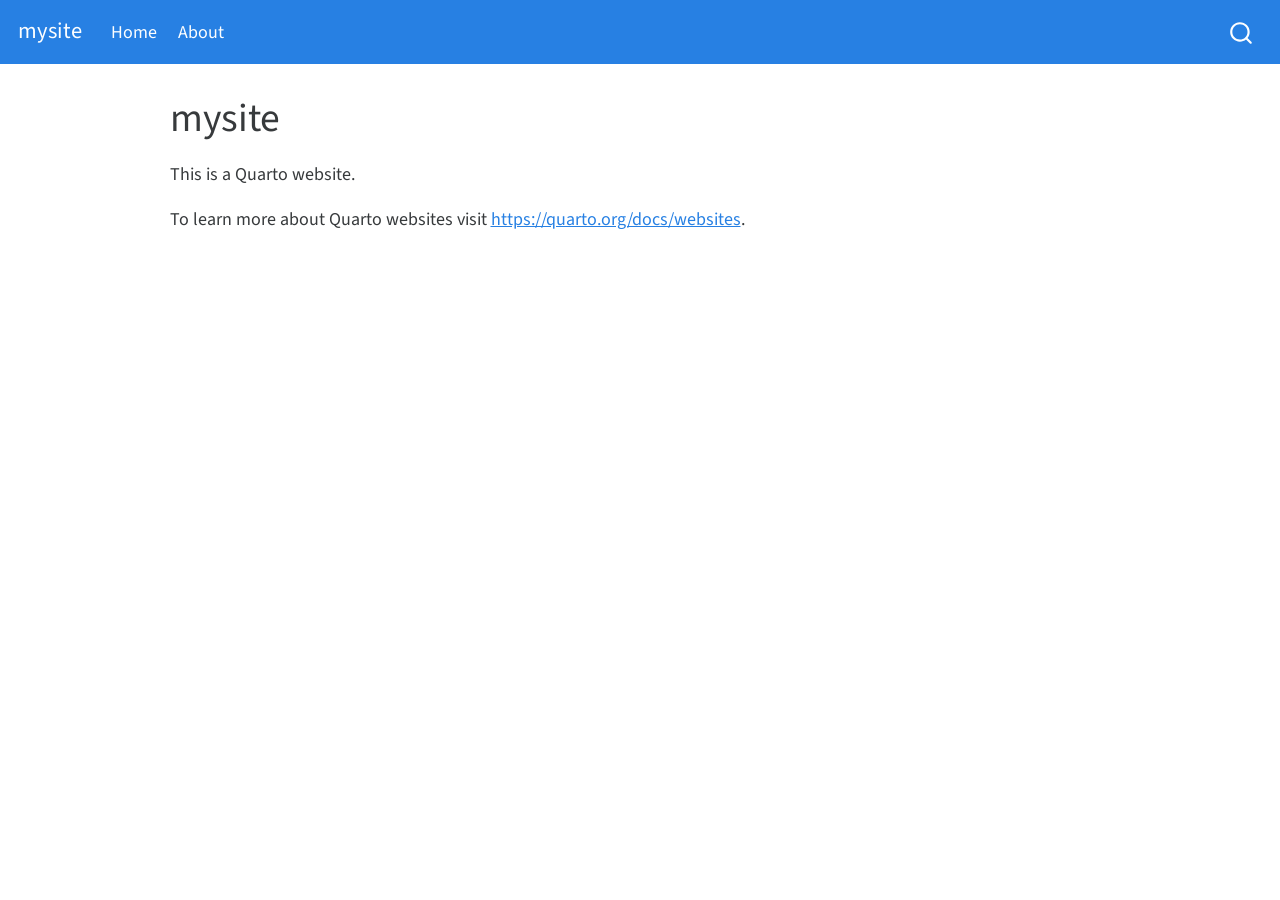
<file: _site/index.html>
<!DOCTYPE html>
<html xmlns="http://www.w3.org/1999/xhtml" lang="en" xml:lang="en"><head>

<meta charset="utf-8">
<meta name="generator" content="quarto-0.9.598">

<meta name="viewport" content="width=device-width, initial-scale=1.0, user-scalable=yes">


<title>mysite</title>
<style>
code{white-space: pre-wrap;}
span.smallcaps{font-variant: small-caps;}
span.underline{text-decoration: underline;}
div.column{display: inline-block; vertical-align: top; width: 50%;}
div.hanging-indent{margin-left: 1.5em; text-indent: -1.5em;}
ul.task-list{list-style: none;}
</style>


<script src="site_libs/quarto-nav/quarto-nav.js"></script>
<script src="site_libs/quarto-nav/headroom.min.js"></script>
<script src="site_libs/clipboard/clipboard.min.js"></script>
<script src="site_libs/quarto-search/autocomplete.umd.js"></script>
<script src="site_libs/quarto-search/fuse.min.js"></script>
<script src="site_libs/quarto-search/quarto-search.js"></script>
<meta name="quarto:offset" content="./">
<script src="site_libs/quarto-html/quarto.js"></script>
<script src="site_libs/quarto-html/popper.min.js"></script>
<script src="site_libs/quarto-html/tippy.umd.min.js"></script>
<script src="site_libs/quarto-html/anchor.min.js"></script>
<link href="site_libs/quarto-html/tippy.css" rel="stylesheet">
<link href="site_libs/quarto-html/quarto-syntax-highlighting.css" rel="stylesheet" id="quarto-text-highlighting-styles">
<script src="site_libs/bootstrap/bootstrap.min.js"></script>
<link href="site_libs/bootstrap/bootstrap-icons.css" rel="stylesheet">
<link href="site_libs/bootstrap/bootstrap.min.css" rel="stylesheet">
<script id="quarto-search-options" type="application/json">{
  "location": "navbar",
  "copy-button": false,
  "collapse-after": 3,
  "panel-placement": "end",
  "type": "overlay",
  "limit": 20,
  "language": {
    "search-no-results-text": "No results",
    "search-matching-documents-text": "matching documents",
    "search-copy-link-title": "Copy link to search",
    "search-hide-matches-text": "Hide additional matches",
    "search-more-match-text": "more match in this document",
    "search-more-matches-text": "more matches in this document",
    "search-clear-button-title": "Clear",
    "search-detached-cancel-button-title": "Cancel",
    "search-submit-button-title": "Submit"
  }
}</script>


<link rel="stylesheet" href="styles.css">
</head>

<body class="nav-fixed">

<div id="quarto-search-results"></div>
  <header id="quarto-header" class="headroom fixed-top">
    <nav class="navbar navbar-expand-lg navbar-dark ">
      <div class="navbar-container container-fluid">
      <a class="navbar-brand" href="./index.html">
    <span class="navbar-title">mysite</span>
  </a>
          <button class="navbar-toggler" type="button" data-bs-toggle="collapse" data-bs-target="#navbarCollapse" aria-controls="navbarCollapse" aria-expanded="false" aria-label="Toggle navigation" onclick="if (window.quartoToggleHeadroom) { window.quartoToggleHeadroom(); }">
  <span class="navbar-toggler-icon"></span>
</button>
          <div class="collapse navbar-collapse" id="navbarCollapse">
            <ul class="navbar-nav navbar-nav-scroll me-auto">
  <li class="nav-item">
    <a class="nav-link active" href="./index.html" aria-current="page">Home</a>
  </li>  
  <li class="nav-item">
    <a class="nav-link" href="./about.html">About</a>
  </li>  
</ul>
              <div id="quarto-search" class="" title="Search"></div>
          </div> <!-- /navcollapse -->
      </div> <!-- /container-fluid -->
    </nav>
</header>
<!-- content -->
<div id="quarto-content" class="quarto-container page-columns page-rows-contents page-layout-article page-navbar">
<!-- sidebar -->
<!-- margin-sidebar -->
    <div id="quarto-margin-sidebar" class="sidebar margin-sidebar">
        
    </div>
<!-- main -->
<main class="content" id="quarto-document-content">

<header id="title-block-header" class="quarto-title-block default">
<div class="quarto-title">
<h1 class="title">mysite</h1>
</div>



<div class="quarto-title-meta">

    
    
  </div>
  

</header>

<p>This is a Quarto website.</p>
<p>To learn more about Quarto websites visit <a href="https://quarto.org/docs/websites" class="uri">https://quarto.org/docs/websites</a>.</p>



</main> <!-- /main -->
<script id="quarto-html-after-body" type="application/javascript">
window.document.addEventListener("DOMContentLoaded", function (event) {
  const icon = "";
  const anchorJS = new window.AnchorJS();
  anchorJS.options = {
    placement: 'right',
    icon: icon
  };
  anchorJS.add('.anchored');
  const clipboard = new window.ClipboardJS('.code-copy-button', {
    target: function(trigger) {
      return trigger.previousElementSibling;
    }
  });
  clipboard.on('success', function(e) {
    // button target
    const button = e.trigger;
    // don't keep focus
    button.blur();
    // flash "checked"
    button.classList.add('code-copy-button-checked');
    var currentTitle = button.getAttribute("title");
    button.setAttribute("title", "Copied!");
    setTimeout(function() {
      button.setAttribute("title", currentTitle);
      button.classList.remove('code-copy-button-checked');
    }, 1000);
    // clear code selection
    e.clearSelection();
  });
  function tippyHover(el, contentFn) {
    const config = {
      allowHTML: true,
      content: contentFn,
      maxWidth: 500,
      delay: 100,
      arrow: false,
      appendTo: function(el) {
          return el.parentElement;
      },
      interactive: true,
      interactiveBorder: 10,
      theme: 'quarto',
      placement: 'bottom-start'
    };
    window.tippy(el, config); 
  }
  const noterefs = window.document.querySelectorAll('a[role="doc-noteref"]');
  for (var i=0; i<noterefs.length; i++) {
    const ref = noterefs[i];
    tippyHover(ref, function() {
      let href = ref.getAttribute('href');
      try { href = new URL(href).hash; } catch {}
      const id = href.replace(/^#\/?/, "");
      const note = window.document.getElementById(id);
      return note.innerHTML;
    });
  }
  var bibliorefs = window.document.querySelectorAll('a[role="doc-biblioref"]');
  for (var i=0; i<bibliorefs.length; i++) {
    const ref = bibliorefs[i];
    const cites = ref.parentNode.getAttribute('data-cites').split(' ');
    tippyHover(ref, function() {
      var popup = window.document.createElement('div');
      cites.forEach(function(cite) {
        var citeDiv = window.document.createElement('div');
        citeDiv.classList.add('hanging-indent');
        citeDiv.classList.add('csl-entry');
        var biblioDiv = window.document.getElementById('ref-' + cite);
        if (biblioDiv) {
          citeDiv.innerHTML = biblioDiv.innerHTML;
        }
        popup.appendChild(citeDiv);
      });
      return popup.innerHTML;
    });
  }
});
</script>
</div> <!-- /content -->



</body></html>
</file>
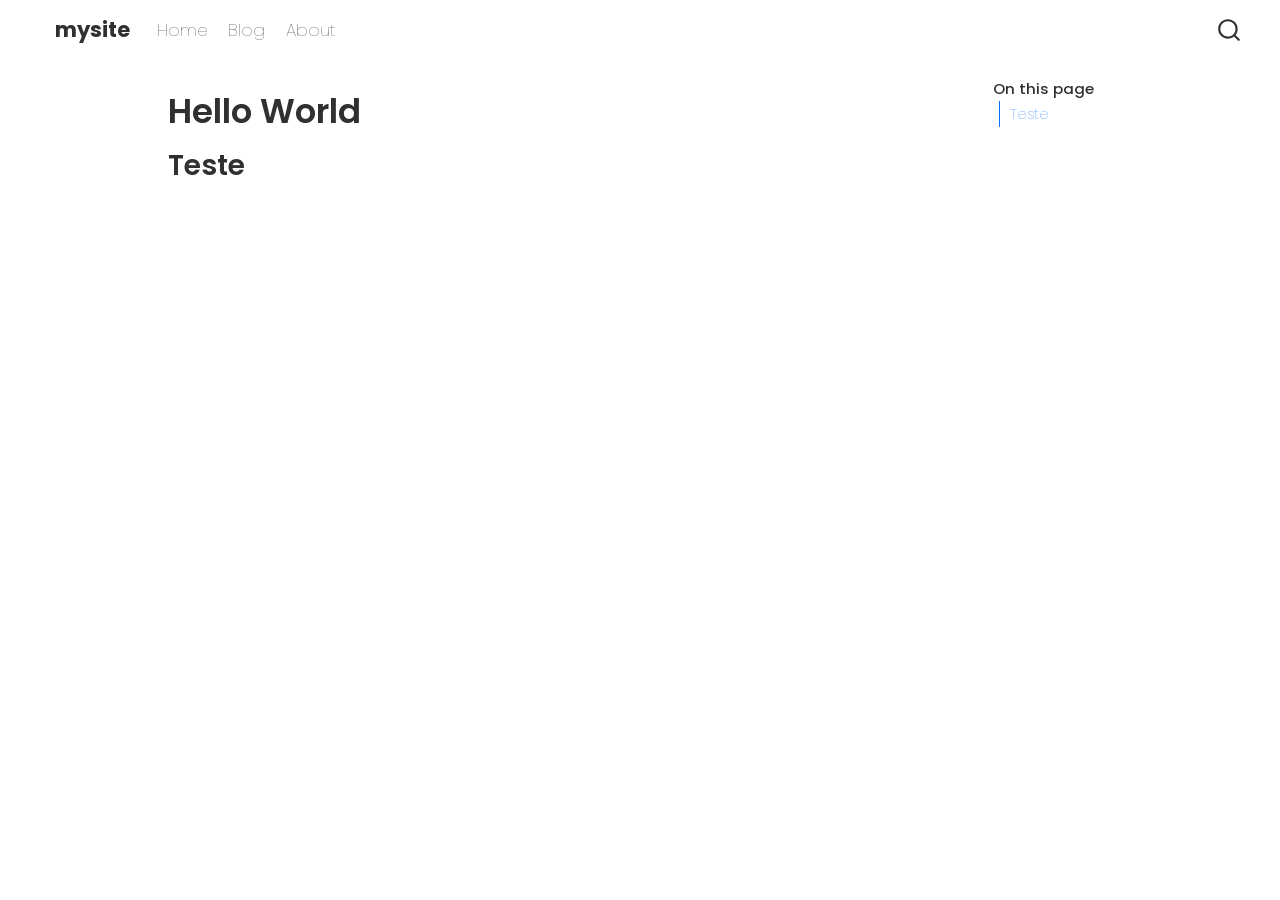
<file: docs/teste/index.html>
<!DOCTYPE html>
<html xmlns="http://www.w3.org/1999/xhtml" lang="en" xml:lang="en"><head>

<meta charset="utf-8">
<meta name="generator" content="quarto-1.0.37">

<meta name="viewport" content="width=device-width, initial-scale=1.0, user-scalable=yes">


<title>mysite - Hello World</title>
<style>
code{white-space: pre-wrap;}
span.smallcaps{font-variant: small-caps;}
span.underline{text-decoration: underline;}
div.column{display: inline-block; vertical-align: top; width: 50%;}
div.hanging-indent{margin-left: 1.5em; text-indent: -1.5em;}
ul.task-list{list-style: none;}
</style>


<script src="../site_libs/quarto-nav/quarto-nav.js"></script>
<script src="../site_libs/quarto-nav/headroom.min.js"></script>
<script src="../site_libs/clipboard/clipboard.min.js"></script>
<script src="../site_libs/quarto-search/autocomplete.umd.js"></script>
<script src="../site_libs/quarto-search/fuse.min.js"></script>
<script src="../site_libs/quarto-search/quarto-search.js"></script>
<meta name="quarto:offset" content="../">
<script src="../site_libs/quarto-html/quarto.js"></script>
<script src="../site_libs/quarto-html/popper.min.js"></script>
<script src="../site_libs/quarto-html/tippy.umd.min.js"></script>
<script src="../site_libs/quarto-html/anchor.min.js"></script>
<link href="../site_libs/quarto-html/tippy.css" rel="stylesheet">
<link href="../site_libs/quarto-html/quarto-syntax-highlighting.css" rel="stylesheet" id="quarto-text-highlighting-styles">
<script src="../site_libs/bootstrap/bootstrap.min.js"></script>
<link href="../site_libs/bootstrap/bootstrap-icons.css" rel="stylesheet">
<link href="../site_libs/bootstrap/bootstrap.min.css" rel="stylesheet" id="quarto-bootstrap" data-mode="light">
<script id="quarto-search-options" type="application/json">{
  "location": "navbar",
  "copy-button": false,
  "collapse-after": 3,
  "panel-placement": "end",
  "type": "overlay",
  "limit": 20,
  "language": {
    "search-no-results-text": "No results",
    "search-matching-documents-text": "matching documents",
    "search-copy-link-title": "Copy link to search",
    "search-hide-matches-text": "Hide additional matches",
    "search-more-match-text": "more match in this document",
    "search-more-matches-text": "more matches in this document",
    "search-clear-button-title": "Clear",
    "search-detached-cancel-button-title": "Cancel",
    "search-submit-button-title": "Submit"
  }
}</script>


<link rel="stylesheet" href="../styles.css">
</head>

<body class="nav-fixed">

<div id="quarto-search-results"></div>
  <header id="quarto-header" class="headroom fixed-top">
    <nav class="navbar navbar-expand-lg navbar-dark ">
      <div class="navbar-container container-fluid">
      <a class="navbar-brand" href="../index.html">
    <span class="navbar-title">mysite</span>
  </a>
          <button class="navbar-toggler" type="button" data-bs-toggle="collapse" data-bs-target="#navbarCollapse" aria-controls="navbarCollapse" aria-expanded="false" aria-label="Toggle navigation" onclick="if (window.quartoToggleHeadroom) { window.quartoToggleHeadroom(); }">
  <span class="navbar-toggler-icon"></span>
</button>
          <div class="collapse navbar-collapse" id="navbarCollapse">
            <ul class="navbar-nav navbar-nav-scroll me-auto">
  <li class="nav-item">
    <a class="nav-link" href="../index.html">Home</a>
  </li>  
  <li class="nav-item">
    <a class="nav-link" href="../blog.html">Blog</a>
  </li>  
  <li class="nav-item">
    <a class="nav-link" href="../about.html">About</a>
  </li>  
</ul>
              <div id="quarto-search" class="" title="Search"></div>
          </div> <!-- /navcollapse -->
      </div> <!-- /container-fluid -->
    </nav>
</header>
<!-- content -->
<div id="quarto-content" class="quarto-container page-columns page-rows-contents page-layout-article page-navbar">
<!-- sidebar -->
<!-- margin-sidebar -->
    <div id="quarto-margin-sidebar" class="sidebar margin-sidebar">
        <nav id="TOC" role="doc-toc">
    <h2 id="toc-title">On this page</h2>
   
  <ul>
  <li><a href="#teste" id="toc-teste" class="nav-link active" data-scroll-target="#teste">Teste</a></li>
  </ul>
</nav>
    </div>
<!-- main -->
<main class="content" id="quarto-document-content">

<header id="title-block-header" class="quarto-title-block default">
<div class="quarto-title">
<h1 class="title">Hello World</h1>
</div>



<div class="quarto-title-meta">

    
    
  </div>
  

</header>

<section id="teste" class="level2">
<h2 class="anchored" data-anchor-id="teste">Teste</h2>


</section>

</main> <!-- /main -->
<script id="quarto-html-after-body" type="application/javascript">
window.document.addEventListener("DOMContentLoaded", function (event) {
  const toggleBodyColorMode = (bsSheetEl) => {
    const mode = bsSheetEl.getAttribute("data-mode");
    const bodyEl = window.document.querySelector("body");
    if (mode === "dark") {
      bodyEl.classList.add("quarto-dark");
      bodyEl.classList.remove("quarto-light");
    } else {
      bodyEl.classList.add("quarto-light");
      bodyEl.classList.remove("quarto-dark");
    }
  }
  const toggleBodyColorPrimary = () => {
    const bsSheetEl = window.document.querySelector("link#quarto-bootstrap");
    if (bsSheetEl) {
      toggleBodyColorMode(bsSheetEl);
    }
  }
  toggleBodyColorPrimary();  
  const icon = "";
  const anchorJS = new window.AnchorJS();
  anchorJS.options = {
    placement: 'right',
    icon: icon
  };
  anchorJS.add('.anchored');
  const clipboard = new window.ClipboardJS('.code-copy-button', {
    target: function(trigger) {
      return trigger.previousElementSibling;
    }
  });
  clipboard.on('success', function(e) {
    // button target
    const button = e.trigger;
    // don't keep focus
    button.blur();
    // flash "checked"
    button.classList.add('code-copy-button-checked');
    var currentTitle = button.getAttribute("title");
    button.setAttribute("title", "Copied!");
    setTimeout(function() {
      button.setAttribute("title", currentTitle);
      button.classList.remove('code-copy-button-checked');
    }, 1000);
    // clear code selection
    e.clearSelection();
  });
  function tippyHover(el, contentFn) {
    const config = {
      allowHTML: true,
      content: contentFn,
      maxWidth: 500,
      delay: 100,
      arrow: false,
      appendTo: function(el) {
          return el.parentElement;
      },
      interactive: true,
      interactiveBorder: 10,
      theme: 'quarto',
      placement: 'bottom-start'
    };
    window.tippy(el, config); 
  }
  const noterefs = window.document.querySelectorAll('a[role="doc-noteref"]');
  for (var i=0; i<noterefs.length; i++) {
    const ref = noterefs[i];
    tippyHover(ref, function() {
      let href = ref.getAttribute('href');
      try { href = new URL(href).hash; } catch {}
      const id = href.replace(/^#\/?/, "");
      const note = window.document.getElementById(id);
      return note.innerHTML;
    });
  }
  var bibliorefs = window.document.querySelectorAll('a[role="doc-biblioref"]');
  for (var i=0; i<bibliorefs.length; i++) {
    const ref = bibliorefs[i];
    const cites = ref.parentNode.getAttribute('data-cites').split(' ');
    tippyHover(ref, function() {
      var popup = window.document.createElement('div');
      cites.forEach(function(cite) {
        var citeDiv = window.document.createElement('div');
        citeDiv.classList.add('hanging-indent');
        citeDiv.classList.add('csl-entry');
        var biblioDiv = window.document.getElementById('ref-' + cite);
        if (biblioDiv) {
          citeDiv.innerHTML = biblioDiv.innerHTML;
        }
        popup.appendChild(citeDiv);
      });
      return popup.innerHTML;
    });
  }
});
</script>
</div> <!-- /content -->



</body></html>
</file>
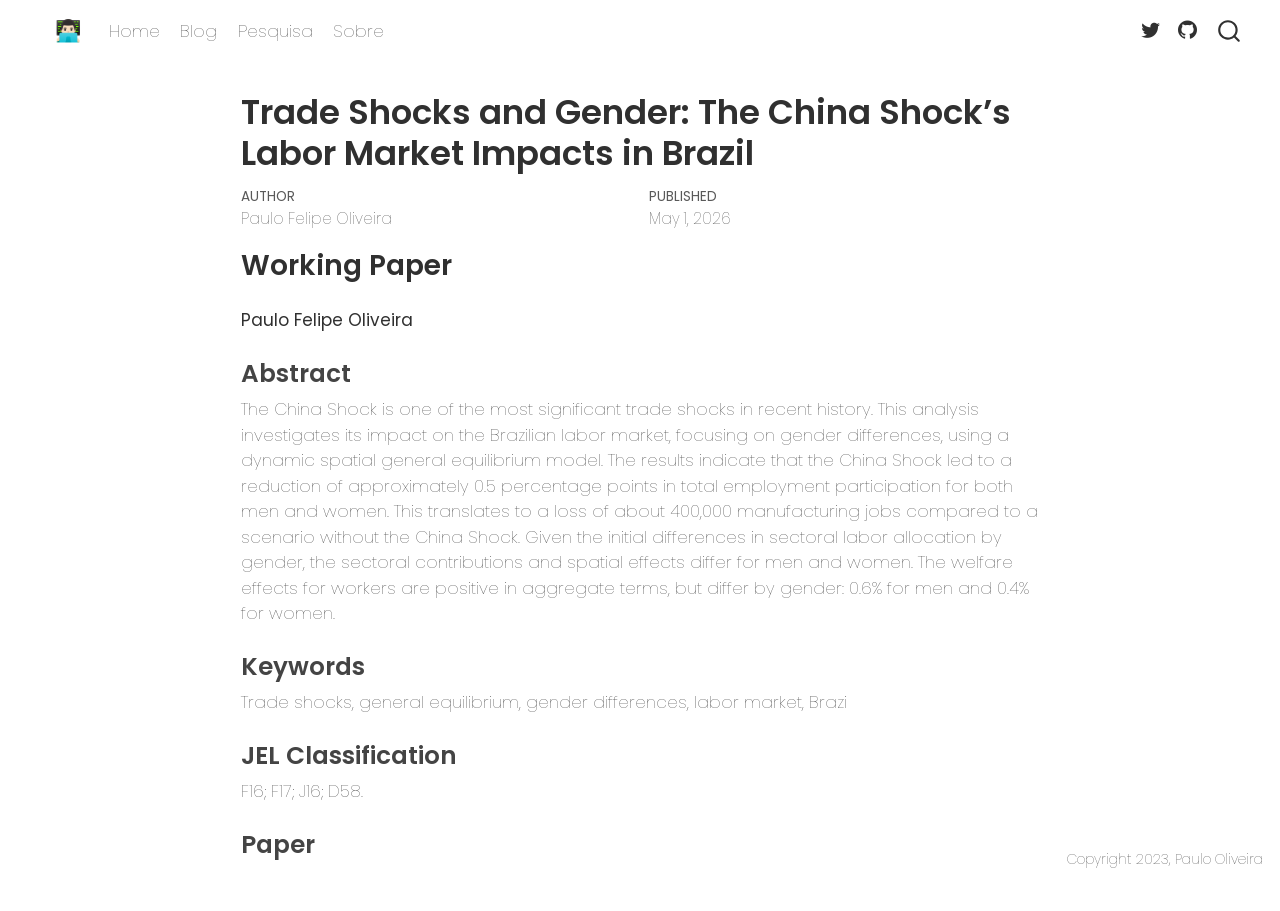
<file: docs/publications/china-shock-gender-brazil/index.html>
<!DOCTYPE html>
<html xmlns="http://www.w3.org/1999/xhtml" lang="en" xml:lang="en"><head>

<meta charset="utf-8">
<meta name="generator" content="quarto-1.9.37">

<meta name="viewport" content="width=device-width, initial-scale=1.0, user-scalable=yes">

<meta name="author" content="Paulo Felipe Oliveira">
<meta name="dcterms.date" content="2026-05-01">

<title>Trade Shocks and Gender: The China Shock’s Labor Market Impacts in Brazil – 👨🏻‍💻</title>
<style>
/* Default styles provided by pandoc.
** See https://pandoc.org/MANUAL.html#variables-for-html for config info.
*/
code{white-space: pre-wrap;}
span.smallcaps{font-variant: small-caps;}
div.columns{display: flex; gap: min(4vw, 1.5em);}
div.column{flex: auto; overflow-x: auto;}
div.hanging-indent{margin-left: 1.5em; text-indent: -1.5em;}
ul.task-list{list-style: none;}
ul.task-list li input[type="checkbox"] {
  width: 0.8em;
  margin: 0 0.8em 0.2em -1em; /* quarto-specific, see https://github.com/quarto-dev/quarto-cli/issues/4556 */ 
  vertical-align: middle;
}
</style>


<script src="../../site_libs/quarto-nav/quarto-nav.js"></script>
<script src="../../site_libs/quarto-nav/headroom.min.js"></script>
<script src="../../site_libs/clipboard/clipboard.min.js"></script>
<script src="../../site_libs/quarto-search/autocomplete.umd.js"></script>
<script src="../../site_libs/quarto-search/fuse.min.js"></script>
<script src="../../site_libs/quarto-search/quarto-search.js"></script>
<meta name="quarto:offset" content="../../">
<script src="../../site_libs/quarto-html/quarto.js" type="module"></script>
<script src="../../site_libs/quarto-html/tabsets/tabsets.js" type="module"></script>
<script src="../../site_libs/quarto-html/popper.min.js"></script>
<script src="../../site_libs/quarto-html/tippy.umd.min.js"></script>
<script src="../../site_libs/quarto-html/anchor.min.js"></script>
<link href="../../site_libs/quarto-html/tippy.css" rel="stylesheet">
<link href="../../site_libs/quarto-html/quarto-syntax-highlighting-7f8f88aac4f3542376d5c11b86a4c14d.css" rel="stylesheet" id="quarto-text-highlighting-styles">
<script src="../../site_libs/bootstrap/bootstrap.min.js"></script>
<link href="../../site_libs/bootstrap/bootstrap-icons.css" rel="stylesheet">
<link href="../../site_libs/bootstrap/bootstrap-e62bc20db596008eabbb846943f47327.min.css" rel="stylesheet" append-hash="true" id="quarto-bootstrap" data-mode="light">
<script id="quarto-search-options" type="application/json">{
  "location": "navbar",
  "copy-button": false,
  "collapse-after": 3,
  "panel-placement": "end",
  "type": "overlay",
  "limit": 50,
  "keyboard-shortcut": [
    "f",
    "/",
    "s"
  ],
  "show-item-context": false,
  "language": {
    "search-no-results-text": "No results",
    "search-matching-documents-text": "matching documents",
    "search-copy-link-title": "Copy link to search",
    "search-hide-matches-text": "Hide additional matches",
    "search-more-match-text": "more match in this document",
    "search-more-matches-text": "more matches in this document",
    "search-clear-button-title": "Clear",
    "search-text-placeholder": "",
    "search-detached-cancel-button-title": "Cancel",
    "search-submit-button-title": "Submit",
    "search-label": "Search"
  }
}</script>


</head>

<body class="nav-fixed fullcontent quarto-light">

<div id="quarto-search-results"></div>
  <header id="quarto-header" class="headroom fixed-top">
    <nav class="navbar navbar-expand-lg " data-bs-theme="dark">
      <div class="navbar-container container-fluid">
      <div class="navbar-brand-container mx-auto">
    <a class="navbar-brand" href="../../index.html">
    <span class="navbar-title">👨🏻‍💻</span>
    </a>
  </div>
            <div id="quarto-search" class="" title="Search"></div>
          <button class="navbar-toggler" type="button" data-bs-toggle="collapse" data-bs-target="#navbarCollapse" aria-controls="navbarCollapse" role="menu" aria-expanded="false" aria-label="Toggle navigation" onclick="if (window.quartoToggleHeadroom) { window.quartoToggleHeadroom(); }">
  <span class="navbar-toggler-icon"></span>
</button>
          <div class="collapse navbar-collapse" id="navbarCollapse">
            <ul class="navbar-nav navbar-nav-scroll me-auto">
  <li class="nav-item">
    <a class="nav-link" href="../../index.html"> 
<span class="menu-text">Home</span></a>
  </li>  
  <li class="nav-item">
    <a class="nav-link" href="../../blog.html"> 
<span class="menu-text">Blog</span></a>
  </li>  
  <li class="nav-item">
    <a class="nav-link" href="../../research.html"> 
<span class="menu-text">Pesquisa</span></a>
  </li>  
  <li class="nav-item">
    <a class="nav-link" href="../../about.html"> 
<span class="menu-text">Sobre</span></a>
  </li>  
</ul>
            <ul class="navbar-nav navbar-nav-scroll ms-auto">
  <li class="nav-item compact">
    <a class="nav-link" href="https://twitter.com/paulofelipeao"> <i class="bi bi-twitter" role="img">
</i> 
<span class="menu-text"></span></a>
  </li>  
  <li class="nav-item compact">
    <a class="nav-link" href="https://www.github.com/paulofelipe"> <i class="bi bi-github" role="img">
</i> 
<span class="menu-text"></span></a>
  </li>  
</ul>
          </div> <!-- /navcollapse -->
            <div class="quarto-navbar-tools">
</div>
      </div> <!-- /container-fluid -->
    </nav>
</header>
<!-- content -->
<div id="quarto-content" class="quarto-container page-columns page-rows-contents page-layout-article page-navbar">
<!-- sidebar -->
<!-- margin-sidebar -->
    
<!-- main -->
<main class="content" id="quarto-document-content">

<header id="title-block-header" class="quarto-title-block default">
<div class="quarto-title">
<h1 class="title">Trade Shocks and Gender: The China Shock’s Labor Market Impacts in Brazil</h1>
</div>



<div class="quarto-title-meta">

    <div>
    <div class="quarto-title-meta-heading">Author</div>
    <div class="quarto-title-meta-contents">
             <p>Paulo Felipe Oliveira </p>
          </div>
  </div>
    
    <div>
    <div class="quarto-title-meta-heading">Published</div>
    <div class="quarto-title-meta-contents">
      <p class="date">May 1, 2026</p>
    </div>
  </div>
  
    
  </div>
  


</header>


<section id="working-paper" class="level2">
<h2 class="anchored" data-anchor-id="working-paper">Working Paper</h2>
<p><strong>Paulo Felipe Oliveira</strong></p>
<section id="abstract" class="level3">
<h3 class="anchored" data-anchor-id="abstract">Abstract</h3>
<p>The China Shock is one of the most significant trade shocks in recent history. This analysis investigates its impact on the Brazilian labor market, focusing on gender differences, using a dynamic spatial general equilibrium model. The results indicate that the China Shock led to a reduction of approximately 0.5 percentage points in total employment participation for both men and women. This translates to a loss of about 400,000 manufacturing jobs compared to a scenario without the China Shock. Given the initial differences in sectoral labor allocation by gender, the sectoral contributions and spatial effects differ for men and women. The welfare effects for workers are positive in aggregate terms, but differ by gender: 0.6% for men and 0.4% for women.</p>
</section>
<section id="keywords" class="level3">
<h3 class="anchored" data-anchor-id="keywords">Keywords</h3>
<p>Trade shocks, general equilibrium, gender differences, labor market, Brazi</p>
</section>
<section id="jel-classification" class="level3">
<h3 class="anchored" data-anchor-id="jel-classification">JEL Classification</h3>
<p>F16; F17; J16; D58.</p>
</section>
<section id="paper" class="level3">
<h3 class="anchored" data-anchor-id="paper">Paper</h3>
<p><a href="../china_shock_gender_brazil.pdf"><strong>Download PDF</strong></a></p>


</section>
</section>

</main> <!-- /main -->
<script id="quarto-html-after-body" type="application/javascript">
  window.document.addEventListener("DOMContentLoaded", function (event) {
    const icon = "";
    const anchorJS = new window.AnchorJS();
    anchorJS.options = {
      placement: 'right',
      icon: icon
    };
    anchorJS.add('.anchored');
    const isCodeAnnotation = (el) => {
      for (const clz of el.classList) {
        if (clz.startsWith('code-annotation-')) {                     
          return true;
        }
      }
      return false;
    }
    const onCopySuccess = function(e) {
      // button target
      const button = e.trigger;
      // don't keep focus
      button.blur();
      // flash "checked"
      button.classList.add('code-copy-button-checked');
      var currentTitle = button.getAttribute("title");
      button.setAttribute("title", "Copied!");
      let tooltip;
      if (window.bootstrap) {
        button.setAttribute("data-bs-toggle", "tooltip");
        button.setAttribute("data-bs-placement", "left");
        button.setAttribute("data-bs-title", "Copied!");
        tooltip = new bootstrap.Tooltip(button, 
          { trigger: "manual", 
            customClass: "code-copy-button-tooltip",
            offset: [0, -8]});
        tooltip.show();    
      }
      setTimeout(function() {
        if (tooltip) {
          tooltip.hide();
          button.removeAttribute("data-bs-title");
          button.removeAttribute("data-bs-toggle");
          button.removeAttribute("data-bs-placement");
        }
        button.setAttribute("title", currentTitle);
        button.classList.remove('code-copy-button-checked');
      }, 1000);
      // clear code selection
      e.clearSelection();
    }
    const getTextToCopy = function(trigger) {
      const outerScaffold = trigger.parentElement.cloneNode(true);
      const codeEl = outerScaffold.querySelector('code');
      for (const childEl of codeEl.children) {
        if (isCodeAnnotation(childEl)) {
          childEl.remove();
        }
      }
      return codeEl.innerText;
    }
    const clipboard = new window.ClipboardJS('.code-copy-button:not([data-in-quarto-modal])', {
      text: getTextToCopy
    });
    clipboard.on('success', onCopySuccess);
    if (window.document.getElementById('quarto-embedded-source-code-modal')) {
      const clipboardModal = new window.ClipboardJS('.code-copy-button[data-in-quarto-modal]', {
        text: getTextToCopy,
        container: window.document.getElementById('quarto-embedded-source-code-modal')
      });
      clipboardModal.on('success', onCopySuccess);
    }
      var localhostRegex = new RegExp(/^(?:http|https):\/\/localhost\:?[0-9]*\//);
      var mailtoRegex = new RegExp(/^mailto:/);
        var filterRegex = new RegExp('/' + window.location.host + '/');
      var isInternal = (href) => {
          return filterRegex.test(href) || localhostRegex.test(href) || mailtoRegex.test(href);
      }
      // Inspect non-navigation links and adorn them if external
     var links = window.document.querySelectorAll('a[href]:not(.nav-link):not(.navbar-brand):not(.toc-action):not(.sidebar-link):not(.sidebar-item-toggle):not(.pagination-link):not(.no-external):not([aria-hidden]):not(.dropdown-item):not(.quarto-navigation-tool):not(.about-link)');
      for (var i=0; i<links.length; i++) {
        const link = links[i];
        if (!isInternal(link.href)) {
          // undo the damage that might have been done by quarto-nav.js in the case of
          // links that we want to consider external
          if (link.dataset.originalHref !== undefined) {
            link.href = link.dataset.originalHref;
          }
        }
      }
    function tippyHover(el, contentFn, onTriggerFn, onUntriggerFn) {
      const config = {
        allowHTML: true,
        maxWidth: 500,
        delay: 100,
        arrow: false,
        appendTo: function(el) {
            return el.parentElement;
        },
        interactive: true,
        interactiveBorder: 10,
        theme: 'quarto',
        placement: 'bottom-start',
      };
      if (contentFn) {
        config.content = contentFn;
      }
      if (onTriggerFn) {
        config.onTrigger = onTriggerFn;
      }
      if (onUntriggerFn) {
        config.onUntrigger = onUntriggerFn;
      }
      window.tippy(el, config); 
    }
    const noterefs = window.document.querySelectorAll('a[role="doc-noteref"]');
    for (var i=0; i<noterefs.length; i++) {
      const ref = noterefs[i];
      tippyHover(ref, function() {
        // use id or data attribute instead here
        let href = ref.getAttribute('data-footnote-href') || ref.getAttribute('href');
        try { href = new URL(href).hash; } catch {}
        const id = href.replace(/^#\/?/, "");
        const note = window.document.getElementById(id);
        if (note) {
          return note.innerHTML;
        } else {
          return "";
        }
      });
    }
    const xrefs = window.document.querySelectorAll('a.quarto-xref');
    const processXRef = (id, note) => {
      // Strip column container classes
      const stripColumnClz = (el) => {
        el.classList.remove("page-full", "page-columns");
        if (el.children) {
          for (const child of el.children) {
            stripColumnClz(child);
          }
        }
      }
      stripColumnClz(note)
      if (id === null || id.startsWith('sec-')) {
        // Special case sections, only their first couple elements
        const container = document.createElement("div");
        if (note.children && note.children.length > 2) {
          container.appendChild(note.children[0].cloneNode(true));
          for (let i = 1; i < note.children.length; i++) {
            const child = note.children[i];
            if (child.tagName === "P" && child.innerText === "") {
              continue;
            } else {
              container.appendChild(child.cloneNode(true));
              break;
            }
          }
          if (window.Quarto?.typesetMath) {
            window.Quarto.typesetMath(container);
          }
          return container.innerHTML
        } else {
          if (window.Quarto?.typesetMath) {
            window.Quarto.typesetMath(note);
          }
          return note.innerHTML;
        }
      } else {
        // Remove any anchor links if they are present
        const anchorLink = note.querySelector('a.anchorjs-link');
        if (anchorLink) {
          anchorLink.remove();
        }
        if (window.Quarto?.typesetMath) {
          window.Quarto.typesetMath(note);
        }
        if (note.classList.contains("callout")) {
          return note.outerHTML;
        } else {
          return note.innerHTML;
        }
      }
    }
    for (var i=0; i<xrefs.length; i++) {
      const xref = xrefs[i];
      tippyHover(xref, undefined, function(instance) {
        instance.disable();
        let url = xref.getAttribute('href');
        let hash = undefined; 
        if (url.startsWith('#')) {
          hash = url;
        } else {
          try { hash = new URL(url).hash; } catch {}
        }
        if (hash) {
          const id = hash.replace(/^#\/?/, "");
          const note = window.document.getElementById(id);
          if (note !== null) {
            try {
              const html = processXRef(id, note.cloneNode(true));
              instance.setContent(html);
            } finally {
              instance.enable();
              instance.show();
            }
          } else {
            // See if we can fetch this
            fetch(url.split('#')[0])
            .then(res => res.text())
            .then(html => {
              const parser = new DOMParser();
              const htmlDoc = parser.parseFromString(html, "text/html");
              const note = htmlDoc.getElementById(id);
              if (note !== null) {
                const html = processXRef(id, note);
                instance.setContent(html);
              } 
            }).finally(() => {
              instance.enable();
              instance.show();
            });
          }
        } else {
          // See if we can fetch a full url (with no hash to target)
          // This is a special case and we should probably do some content thinning / targeting
          fetch(url)
          .then(res => res.text())
          .then(html => {
            const parser = new DOMParser();
            const htmlDoc = parser.parseFromString(html, "text/html");
            const note = htmlDoc.querySelector('main.content');
            if (note !== null) {
              // This should only happen for chapter cross references
              // (since there is no id in the URL)
              // remove the first header
              if (note.children.length > 0 && note.children[0].tagName === "HEADER") {
                note.children[0].remove();
              }
              const html = processXRef(null, note);
              instance.setContent(html);
            } 
          }).finally(() => {
            instance.enable();
            instance.show();
          });
        }
      }, function(instance) {
      });
    }
        let selectedAnnoteEl;
        const selectorForAnnotation = ( cell, annotation) => {
          let cellAttr = 'data-code-cell="' + cell + '"';
          let lineAttr = 'data-code-annotation="' +  annotation + '"';
          const selector = 'span[' + cellAttr + '][' + lineAttr + ']';
          return selector;
        }
        const selectCodeLines = (annoteEl) => {
          const doc = window.document;
          const targetCell = annoteEl.getAttribute("data-target-cell");
          const targetAnnotation = annoteEl.getAttribute("data-target-annotation");
          const annoteSpan = window.document.querySelector(selectorForAnnotation(targetCell, targetAnnotation));
          const lines = annoteSpan.getAttribute("data-code-lines").split(",");
          const lineIds = lines.map((line) => {
            return targetCell + "-" + line;
          })
          let top = null;
          let height = null;
          let parent = null;
          if (lineIds.length > 0) {
              //compute the position of the single el (top and bottom and make a div)
              const el = window.document.getElementById(lineIds[0]);
              top = el.offsetTop;
              height = el.offsetHeight;
              parent = el.parentElement.parentElement;
            if (lineIds.length > 1) {
              const lastEl = window.document.getElementById(lineIds[lineIds.length - 1]);
              const bottom = lastEl.offsetTop + lastEl.offsetHeight;
              height = bottom - top;
            }
            if (top !== null && height !== null && parent !== null) {
              // cook up a div (if necessary) and position it 
              let div = window.document.getElementById("code-annotation-line-highlight");
              if (div === null) {
                div = window.document.createElement("div");
                div.setAttribute("id", "code-annotation-line-highlight");
                div.style.position = 'absolute';
                parent.appendChild(div);
              }
              div.style.top = top - 2 + "px";
              div.style.height = height + 4 + "px";
              div.style.left = 0;
              let gutterDiv = window.document.getElementById("code-annotation-line-highlight-gutter");
              if (gutterDiv === null) {
                gutterDiv = window.document.createElement("div");
                gutterDiv.setAttribute("id", "code-annotation-line-highlight-gutter");
                gutterDiv.style.position = 'absolute';
                const codeCell = window.document.getElementById(targetCell);
                const gutter = codeCell.querySelector('.code-annotation-gutter');
                gutter.appendChild(gutterDiv);
              }
              gutterDiv.style.top = top - 2 + "px";
              gutterDiv.style.height = height + 4 + "px";
            }
            selectedAnnoteEl = annoteEl;
          }
        };
        const unselectCodeLines = () => {
          const elementsIds = ["code-annotation-line-highlight", "code-annotation-line-highlight-gutter"];
          elementsIds.forEach((elId) => {
            const div = window.document.getElementById(elId);
            if (div) {
              div.remove();
            }
          });
          selectedAnnoteEl = undefined;
        };
          // Handle positioning of the toggle
      window.addEventListener(
        "resize",
        throttle(() => {
          elRect = undefined;
          if (selectedAnnoteEl) {
            selectCodeLines(selectedAnnoteEl);
          }
        }, 10)
      );
      function throttle(fn, ms) {
      let throttle = false;
      let timer;
        return (...args) => {
          if(!throttle) { // first call gets through
              fn.apply(this, args);
              throttle = true;
          } else { // all the others get throttled
              if(timer) clearTimeout(timer); // cancel #2
              timer = setTimeout(() => {
                fn.apply(this, args);
                timer = throttle = false;
              }, ms);
          }
        };
      }
        // Attach click handler to the DT
        const annoteDls = window.document.querySelectorAll('dt[data-target-cell]');
        for (const annoteDlNode of annoteDls) {
          annoteDlNode.addEventListener('click', (event) => {
            const clickedEl = event.target;
            if (clickedEl !== selectedAnnoteEl) {
              unselectCodeLines();
              const activeEl = window.document.querySelector('dt[data-target-cell].code-annotation-active');
              if (activeEl) {
                activeEl.classList.remove('code-annotation-active');
              }
              selectCodeLines(clickedEl);
              clickedEl.classList.add('code-annotation-active');
            } else {
              // Unselect the line
              unselectCodeLines();
              clickedEl.classList.remove('code-annotation-active');
            }
          });
        }
    const findCites = (el) => {
      const parentEl = el.parentElement;
      if (parentEl) {
        const cites = parentEl.dataset.cites;
        if (cites) {
          return {
            el,
            cites: cites.split(' ')
          };
        } else {
          return findCites(el.parentElement)
        }
      } else {
        return undefined;
      }
    };
    var bibliorefs = window.document.querySelectorAll('a[role="doc-biblioref"]');
    for (var i=0; i<bibliorefs.length; i++) {
      const ref = bibliorefs[i];
      const citeInfo = findCites(ref);
      if (citeInfo) {
        tippyHover(citeInfo.el, function() {
          var popup = window.document.createElement('div');
          citeInfo.cites.forEach(function(cite) {
            var citeDiv = window.document.createElement('div');
            citeDiv.classList.add('hanging-indent');
            citeDiv.classList.add('csl-entry');
            var biblioDiv = window.document.getElementById('ref-' + cite);
            if (biblioDiv) {
              citeDiv.innerHTML = biblioDiv.innerHTML;
            }
            popup.appendChild(citeDiv);
          });
          return popup.innerHTML;
        });
      }
    }
  });
  </script>
</div> <!-- /content -->
<footer class="footer">
  <div class="nav-footer">
    <div class="nav-footer-left">
      &nbsp;
    </div>   
    <div class="nav-footer-center">
      &nbsp;
    </div>
    <div class="nav-footer-right">
<p>Copyright 2023, Paulo Oliveira</p>
</div>
  </div>
</footer>




</body></html>
</file>
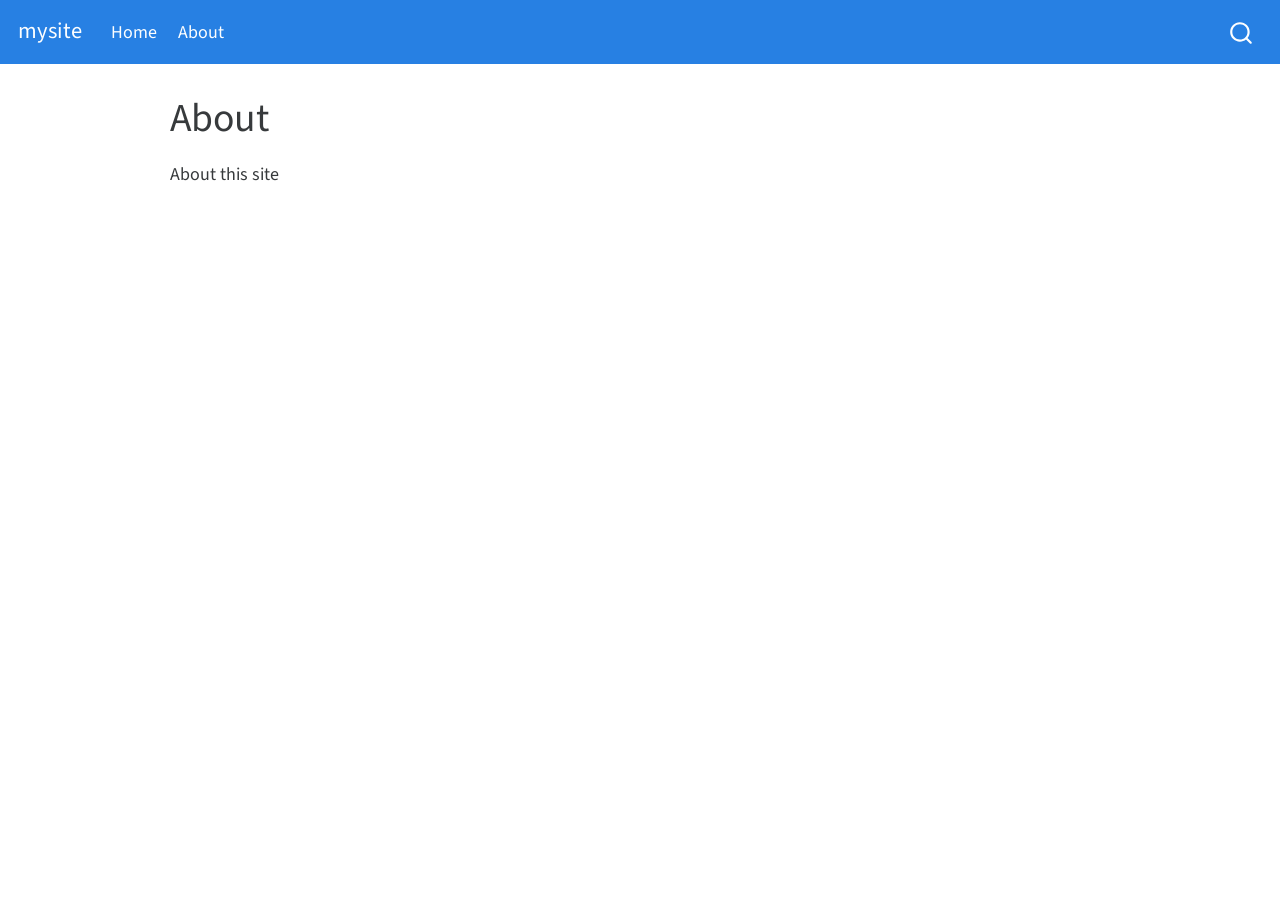
<file: _site/about.html>
<!DOCTYPE html>
<html xmlns="http://www.w3.org/1999/xhtml" lang="en" xml:lang="en"><head>

<meta charset="utf-8">
<meta name="generator" content="quarto-0.9.598">

<meta name="viewport" content="width=device-width, initial-scale=1.0, user-scalable=yes">


<title>mysite - About</title>
<style>
code{white-space: pre-wrap;}
span.smallcaps{font-variant: small-caps;}
span.underline{text-decoration: underline;}
div.column{display: inline-block; vertical-align: top; width: 50%;}
div.hanging-indent{margin-left: 1.5em; text-indent: -1.5em;}
ul.task-list{list-style: none;}
</style>


<script src="site_libs/quarto-nav/quarto-nav.js"></script>
<script src="site_libs/quarto-nav/headroom.min.js"></script>
<script src="site_libs/clipboard/clipboard.min.js"></script>
<script src="site_libs/quarto-search/autocomplete.umd.js"></script>
<script src="site_libs/quarto-search/fuse.min.js"></script>
<script src="site_libs/quarto-search/quarto-search.js"></script>
<meta name="quarto:offset" content="./">
<script src="site_libs/quarto-html/quarto.js"></script>
<script src="site_libs/quarto-html/popper.min.js"></script>
<script src="site_libs/quarto-html/tippy.umd.min.js"></script>
<script src="site_libs/quarto-html/anchor.min.js"></script>
<link href="site_libs/quarto-html/tippy.css" rel="stylesheet">
<link href="site_libs/quarto-html/quarto-syntax-highlighting.css" rel="stylesheet" id="quarto-text-highlighting-styles">
<script src="site_libs/bootstrap/bootstrap.min.js"></script>
<link href="site_libs/bootstrap/bootstrap-icons.css" rel="stylesheet">
<link href="site_libs/bootstrap/bootstrap.min.css" rel="stylesheet">
<script id="quarto-search-options" type="application/json">{
  "location": "navbar",
  "copy-button": false,
  "collapse-after": 3,
  "panel-placement": "end",
  "type": "overlay",
  "limit": 20,
  "language": {
    "search-no-results-text": "No results",
    "search-matching-documents-text": "matching documents",
    "search-copy-link-title": "Copy link to search",
    "search-hide-matches-text": "Hide additional matches",
    "search-more-match-text": "more match in this document",
    "search-more-matches-text": "more matches in this document",
    "search-clear-button-title": "Clear",
    "search-detached-cancel-button-title": "Cancel",
    "search-submit-button-title": "Submit"
  }
}</script>


<link rel="stylesheet" href="styles.css">
</head>

<body class="nav-fixed">

<div id="quarto-search-results"></div>
  <header id="quarto-header" class="headroom fixed-top">
    <nav class="navbar navbar-expand-lg navbar-dark ">
      <div class="navbar-container container-fluid">
      <a class="navbar-brand" href="./index.html">
    <span class="navbar-title">mysite</span>
  </a>
          <button class="navbar-toggler" type="button" data-bs-toggle="collapse" data-bs-target="#navbarCollapse" aria-controls="navbarCollapse" aria-expanded="false" aria-label="Toggle navigation" onclick="if (window.quartoToggleHeadroom) { window.quartoToggleHeadroom(); }">
  <span class="navbar-toggler-icon"></span>
</button>
          <div class="collapse navbar-collapse" id="navbarCollapse">
            <ul class="navbar-nav navbar-nav-scroll me-auto">
  <li class="nav-item">
    <a class="nav-link" href="./index.html">Home</a>
  </li>  
  <li class="nav-item">
    <a class="nav-link active" href="./about.html" aria-current="page">About</a>
  </li>  
</ul>
              <div id="quarto-search" class="" title="Search"></div>
          </div> <!-- /navcollapse -->
      </div> <!-- /container-fluid -->
    </nav>
</header>
<!-- content -->
<div id="quarto-content" class="quarto-container page-columns page-rows-contents page-layout-article page-navbar">
<!-- sidebar -->
<!-- margin-sidebar -->
    <div id="quarto-margin-sidebar" class="sidebar margin-sidebar">
        
    </div>
<!-- main -->
<main class="content" id="quarto-document-content">

<header id="title-block-header" class="quarto-title-block default">
<div class="quarto-title">
<h1 class="title">About</h1>
</div>



<div class="quarto-title-meta">

    
    
  </div>
  

</header>

<p>About this site</p>



</main> <!-- /main -->
<script id="quarto-html-after-body" type="application/javascript">
window.document.addEventListener("DOMContentLoaded", function (event) {
  const icon = "";
  const anchorJS = new window.AnchorJS();
  anchorJS.options = {
    placement: 'right',
    icon: icon
  };
  anchorJS.add('.anchored');
  const clipboard = new window.ClipboardJS('.code-copy-button', {
    target: function(trigger) {
      return trigger.previousElementSibling;
    }
  });
  clipboard.on('success', function(e) {
    // button target
    const button = e.trigger;
    // don't keep focus
    button.blur();
    // flash "checked"
    button.classList.add('code-copy-button-checked');
    var currentTitle = button.getAttribute("title");
    button.setAttribute("title", "Copied!");
    setTimeout(function() {
      button.setAttribute("title", currentTitle);
      button.classList.remove('code-copy-button-checked');
    }, 1000);
    // clear code selection
    e.clearSelection();
  });
  function tippyHover(el, contentFn) {
    const config = {
      allowHTML: true,
      content: contentFn,
      maxWidth: 500,
      delay: 100,
      arrow: false,
      appendTo: function(el) {
          return el.parentElement;
      },
      interactive: true,
      interactiveBorder: 10,
      theme: 'quarto',
      placement: 'bottom-start'
    };
    window.tippy(el, config); 
  }
  const noterefs = window.document.querySelectorAll('a[role="doc-noteref"]');
  for (var i=0; i<noterefs.length; i++) {
    const ref = noterefs[i];
    tippyHover(ref, function() {
      let href = ref.getAttribute('href');
      try { href = new URL(href).hash; } catch {}
      const id = href.replace(/^#\/?/, "");
      const note = window.document.getElementById(id);
      return note.innerHTML;
    });
  }
  var bibliorefs = window.document.querySelectorAll('a[role="doc-biblioref"]');
  for (var i=0; i<bibliorefs.length; i++) {
    const ref = bibliorefs[i];
    const cites = ref.parentNode.getAttribute('data-cites').split(' ');
    tippyHover(ref, function() {
      var popup = window.document.createElement('div');
      cites.forEach(function(cite) {
        var citeDiv = window.document.createElement('div');
        citeDiv.classList.add('hanging-indent');
        citeDiv.classList.add('csl-entry');
        var biblioDiv = window.document.getElementById('ref-' + cite);
        if (biblioDiv) {
          citeDiv.innerHTML = biblioDiv.innerHTML;
        }
        popup.appendChild(citeDiv);
      });
      return popup.innerHTML;
    });
  }
});
</script>
</div> <!-- /content -->



</body></html>
</file>
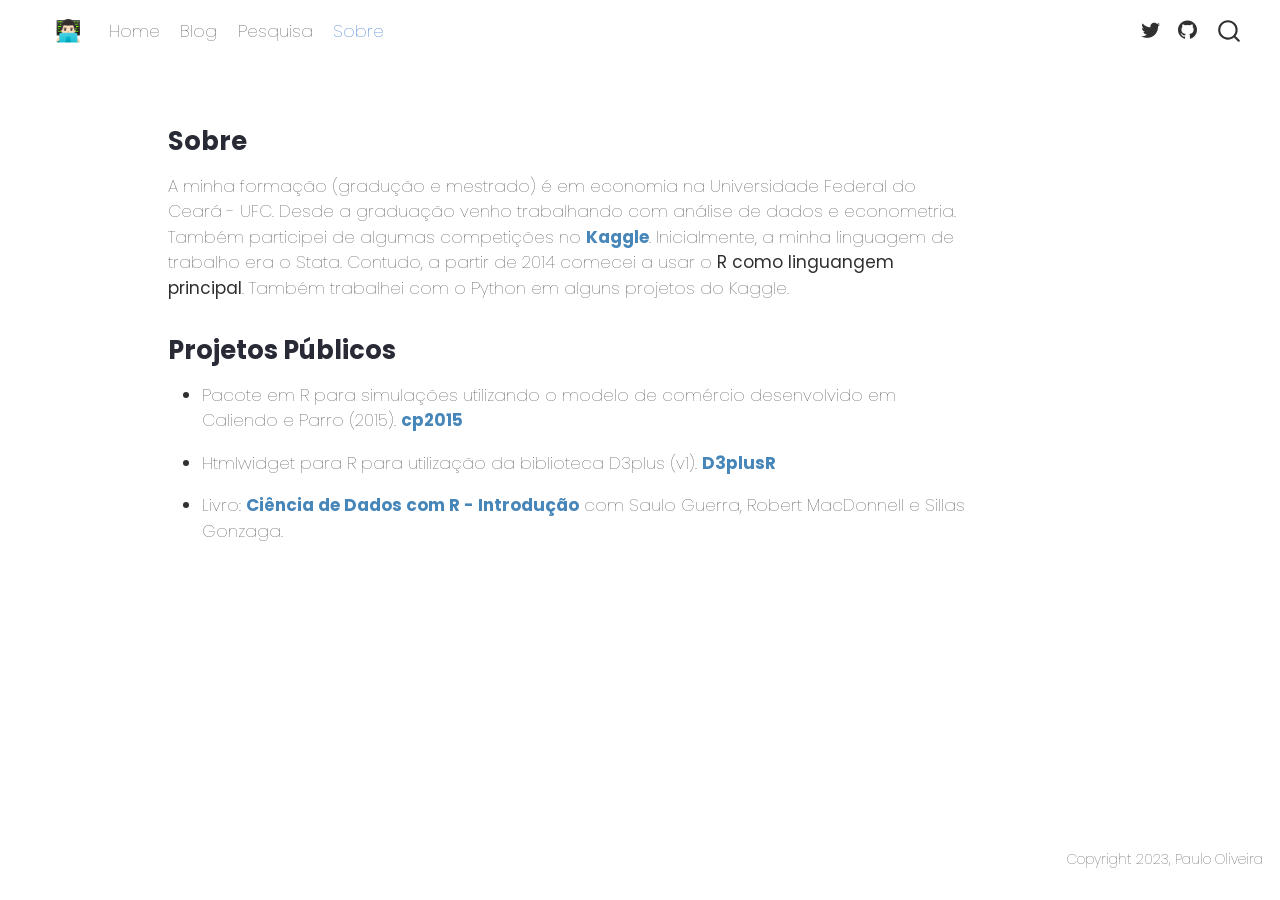
<file: docs/about.html>
<!DOCTYPE html>
<html xmlns="http://www.w3.org/1999/xhtml" lang="en" xml:lang="en"><head>

<meta charset="utf-8">
<meta name="generator" content="quarto-1.7.31">

<meta name="viewport" content="width=device-width, initial-scale=1.0, user-scalable=yes">


<title>Paulo Felipe - Sobre – 👨🏻‍💻</title>
<style>
code{white-space: pre-wrap;}
span.smallcaps{font-variant: small-caps;}
div.columns{display: flex; gap: min(4vw, 1.5em);}
div.column{flex: auto; overflow-x: auto;}
div.hanging-indent{margin-left: 1.5em; text-indent: -1.5em;}
ul.task-list{list-style: none;}
ul.task-list li input[type="checkbox"] {
  width: 0.8em;
  margin: 0 0.8em 0.2em -1em; /* quarto-specific, see https://github.com/quarto-dev/quarto-cli/issues/4556 */ 
  vertical-align: middle;
}
</style>


<script src="site_libs/quarto-nav/quarto-nav.js"></script>
<script src="site_libs/quarto-nav/headroom.min.js"></script>
<script src="site_libs/clipboard/clipboard.min.js"></script>
<script src="site_libs/quarto-search/autocomplete.umd.js"></script>
<script src="site_libs/quarto-search/fuse.min.js"></script>
<script src="site_libs/quarto-search/quarto-search.js"></script>
<meta name="quarto:offset" content="./">
<script src="site_libs/quarto-html/quarto.js" type="module"></script>
<script src="site_libs/quarto-html/tabsets/tabsets.js" type="module"></script>
<script src="site_libs/quarto-html/popper.min.js"></script>
<script src="site_libs/quarto-html/tippy.umd.min.js"></script>
<script src="site_libs/quarto-html/anchor.min.js"></script>
<link href="site_libs/quarto-html/tippy.css" rel="stylesheet">
<link href="site_libs/quarto-html/quarto-syntax-highlighting-e1a5c8363afafaef2c763b6775fbf3ca.css" rel="stylesheet" id="quarto-text-highlighting-styles">
<script src="site_libs/bootstrap/bootstrap.min.js"></script>
<link href="site_libs/bootstrap/bootstrap-icons.css" rel="stylesheet">
<link href="site_libs/bootstrap/bootstrap-fee69edee9ab3934bfeb9c36d5801d36.min.css" rel="stylesheet" append-hash="true" id="quarto-bootstrap" data-mode="light">
<script id="quarto-search-options" type="application/json">{
  "location": "navbar",
  "copy-button": false,
  "collapse-after": 3,
  "panel-placement": "end",
  "type": "overlay",
  "limit": 50,
  "keyboard-shortcut": [
    "f",
    "/",
    "s"
  ],
  "show-item-context": false,
  "language": {
    "search-no-results-text": "No results",
    "search-matching-documents-text": "matching documents",
    "search-copy-link-title": "Copy link to search",
    "search-hide-matches-text": "Hide additional matches",
    "search-more-match-text": "more match in this document",
    "search-more-matches-text": "more matches in this document",
    "search-clear-button-title": "Clear",
    "search-text-placeholder": "",
    "search-detached-cancel-button-title": "Cancel",
    "search-submit-button-title": "Submit",
    "search-label": "Search"
  }
}</script>


</head>

<body class="nav-fixed quarto-light">

<div id="quarto-search-results"></div>
  <header id="quarto-header" class="headroom fixed-top">
    <nav class="navbar navbar-expand-lg " data-bs-theme="dark">
      <div class="navbar-container container-fluid">
      <div class="navbar-brand-container mx-auto">
    <a class="navbar-brand" href="./index.html">
    <span class="navbar-title">👨🏻‍💻</span>
    </a>
  </div>
            <div id="quarto-search" class="" title="Search"></div>
          <button class="navbar-toggler" type="button" data-bs-toggle="collapse" data-bs-target="#navbarCollapse" aria-controls="navbarCollapse" role="menu" aria-expanded="false" aria-label="Toggle navigation" onclick="if (window.quartoToggleHeadroom) { window.quartoToggleHeadroom(); }">
  <span class="navbar-toggler-icon"></span>
</button>
          <div class="collapse navbar-collapse" id="navbarCollapse">
            <ul class="navbar-nav navbar-nav-scroll me-auto">
  <li class="nav-item">
    <a class="nav-link" href="./index.html"> 
<span class="menu-text">Home</span></a>
  </li>  
  <li class="nav-item">
    <a class="nav-link" href="./blog.html"> 
<span class="menu-text">Blog</span></a>
  </li>  
  <li class="nav-item">
    <a class="nav-link" href="./research.html"> 
<span class="menu-text">Pesquisa</span></a>
  </li>  
  <li class="nav-item">
    <a class="nav-link active" href="./about.html" aria-current="page"> 
<span class="menu-text">Sobre</span></a>
  </li>  
</ul>
            <ul class="navbar-nav navbar-nav-scroll ms-auto">
  <li class="nav-item compact">
    <a class="nav-link" href="https://twitter.com/paulofelipeao"> <i class="bi bi-twitter" role="img">
</i> 
<span class="menu-text"></span></a>
  </li>  
  <li class="nav-item compact">
    <a class="nav-link" href="https://www.github.com/paulofelipe"> <i class="bi bi-github" role="img">
</i> 
<span class="menu-text"></span></a>
  </li>  
</ul>
          </div> <!-- /navcollapse -->
            <div class="quarto-navbar-tools">
</div>
      </div> <!-- /container-fluid -->
    </nav>
</header>
<!-- content -->
<div id="quarto-content" class="quarto-container page-columns page-rows-contents page-layout-article page-navbar">
<!-- sidebar -->
<!-- margin-sidebar -->
    <div id="quarto-margin-sidebar" class="sidebar margin-sidebar zindex-bottom">
        
    </div>
<!-- main -->
<main class="content" id="quarto-document-content"><header id="title-block-header" class="quarto-title-block"></header>




<h1 class="about_style">
Sobre
</h1>
<p>A minha formação (gradução e mestrado) é em economia na Universidade Federal do Ceará - UFC. Desde a graduação venho trabalhando com análise de dados e econometria. Também participei de algumas competições no <a href="https://www.kaggle.com/paulofelipe">Kaggle</a>. Inicialmente, a minha linguagem de trabalho era o Stata. Contudo, a partir de 2014 comecei a usar o <strong>R como linguangem principal</strong>. Também trabalhei com o Python em alguns projetos do Kaggle.</p>
<h1 class="about_style">
Projetos Públicos
</h1>
<ul>
<li><p>Pacote em R para simulações utilizando o modelo de comércio desenvolvido em Caliendo e Parro (2015). <a href="https://github.com/paulofelipe/cp2015">cp2015</a></p></li>
<li><p>Htmlwidget para R para utilização da biblioteca D3plus (v1). <a href="https://github.com/paulofelipe/D3plusR">D3plusR</a></p></li>
<li><p>Livro: <a href="https://cdr.ibpad.com.br/">Ciência de Dados com R - Introdução</a> com Saulo Guerra, Robert MacDonnell e Sillas Gonzaga.</p></li>
</ul>



</main> <!-- /main -->
<script id="quarto-html-after-body" type="application/javascript">
  window.document.addEventListener("DOMContentLoaded", function (event) {
    const icon = "";
    const anchorJS = new window.AnchorJS();
    anchorJS.options = {
      placement: 'right',
      icon: icon
    };
    anchorJS.add('.anchored');
    const isCodeAnnotation = (el) => {
      for (const clz of el.classList) {
        if (clz.startsWith('code-annotation-')) {                     
          return true;
        }
      }
      return false;
    }
    const onCopySuccess = function(e) {
      // button target
      const button = e.trigger;
      // don't keep focus
      button.blur();
      // flash "checked"
      button.classList.add('code-copy-button-checked');
      var currentTitle = button.getAttribute("title");
      button.setAttribute("title", "Copied!");
      let tooltip;
      if (window.bootstrap) {
        button.setAttribute("data-bs-toggle", "tooltip");
        button.setAttribute("data-bs-placement", "left");
        button.setAttribute("data-bs-title", "Copied!");
        tooltip = new bootstrap.Tooltip(button, 
          { trigger: "manual", 
            customClass: "code-copy-button-tooltip",
            offset: [0, -8]});
        tooltip.show();    
      }
      setTimeout(function() {
        if (tooltip) {
          tooltip.hide();
          button.removeAttribute("data-bs-title");
          button.removeAttribute("data-bs-toggle");
          button.removeAttribute("data-bs-placement");
        }
        button.setAttribute("title", currentTitle);
        button.classList.remove('code-copy-button-checked');
      }, 1000);
      // clear code selection
      e.clearSelection();
    }
    const getTextToCopy = function(trigger) {
        const codeEl = trigger.previousElementSibling.cloneNode(true);
        for (const childEl of codeEl.children) {
          if (isCodeAnnotation(childEl)) {
            childEl.remove();
          }
        }
        return codeEl.innerText;
    }
    const clipboard = new window.ClipboardJS('.code-copy-button:not([data-in-quarto-modal])', {
      text: getTextToCopy
    });
    clipboard.on('success', onCopySuccess);
    if (window.document.getElementById('quarto-embedded-source-code-modal')) {
      const clipboardModal = new window.ClipboardJS('.code-copy-button[data-in-quarto-modal]', {
        text: getTextToCopy,
        container: window.document.getElementById('quarto-embedded-source-code-modal')
      });
      clipboardModal.on('success', onCopySuccess);
    }
      var localhostRegex = new RegExp(/^(?:http|https):\/\/localhost\:?[0-9]*\//);
      var mailtoRegex = new RegExp(/^mailto:/);
        var filterRegex = new RegExp('/' + window.location.host + '/');
      var isInternal = (href) => {
          return filterRegex.test(href) || localhostRegex.test(href) || mailtoRegex.test(href);
      }
      // Inspect non-navigation links and adorn them if external
     var links = window.document.querySelectorAll('a[href]:not(.nav-link):not(.navbar-brand):not(.toc-action):not(.sidebar-link):not(.sidebar-item-toggle):not(.pagination-link):not(.no-external):not([aria-hidden]):not(.dropdown-item):not(.quarto-navigation-tool):not(.about-link)');
      for (var i=0; i<links.length; i++) {
        const link = links[i];
        if (!isInternal(link.href)) {
          // undo the damage that might have been done by quarto-nav.js in the case of
          // links that we want to consider external
          if (link.dataset.originalHref !== undefined) {
            link.href = link.dataset.originalHref;
          }
        }
      }
    function tippyHover(el, contentFn, onTriggerFn, onUntriggerFn) {
      const config = {
        allowHTML: true,
        maxWidth: 500,
        delay: 100,
        arrow: false,
        appendTo: function(el) {
            return el.parentElement;
        },
        interactive: true,
        interactiveBorder: 10,
        theme: 'quarto',
        placement: 'bottom-start',
      };
      if (contentFn) {
        config.content = contentFn;
      }
      if (onTriggerFn) {
        config.onTrigger = onTriggerFn;
      }
      if (onUntriggerFn) {
        config.onUntrigger = onUntriggerFn;
      }
      window.tippy(el, config); 
    }
    const noterefs = window.document.querySelectorAll('a[role="doc-noteref"]');
    for (var i=0; i<noterefs.length; i++) {
      const ref = noterefs[i];
      tippyHover(ref, function() {
        // use id or data attribute instead here
        let href = ref.getAttribute('data-footnote-href') || ref.getAttribute('href');
        try { href = new URL(href).hash; } catch {}
        const id = href.replace(/^#\/?/, "");
        const note = window.document.getElementById(id);
        if (note) {
          return note.innerHTML;
        } else {
          return "";
        }
      });
    }
    const xrefs = window.document.querySelectorAll('a.quarto-xref');
    const processXRef = (id, note) => {
      // Strip column container classes
      const stripColumnClz = (el) => {
        el.classList.remove("page-full", "page-columns");
        if (el.children) {
          for (const child of el.children) {
            stripColumnClz(child);
          }
        }
      }
      stripColumnClz(note)
      if (id === null || id.startsWith('sec-')) {
        // Special case sections, only their first couple elements
        const container = document.createElement("div");
        if (note.children && note.children.length > 2) {
          container.appendChild(note.children[0].cloneNode(true));
          for (let i = 1; i < note.children.length; i++) {
            const child = note.children[i];
            if (child.tagName === "P" && child.innerText === "") {
              continue;
            } else {
              container.appendChild(child.cloneNode(true));
              break;
            }
          }
          if (window.Quarto?.typesetMath) {
            window.Quarto.typesetMath(container);
          }
          return container.innerHTML
        } else {
          if (window.Quarto?.typesetMath) {
            window.Quarto.typesetMath(note);
          }
          return note.innerHTML;
        }
      } else {
        // Remove any anchor links if they are present
        const anchorLink = note.querySelector('a.anchorjs-link');
        if (anchorLink) {
          anchorLink.remove();
        }
        if (window.Quarto?.typesetMath) {
          window.Quarto.typesetMath(note);
        }
        if (note.classList.contains("callout")) {
          return note.outerHTML;
        } else {
          return note.innerHTML;
        }
      }
    }
    for (var i=0; i<xrefs.length; i++) {
      const xref = xrefs[i];
      tippyHover(xref, undefined, function(instance) {
        instance.disable();
        let url = xref.getAttribute('href');
        let hash = undefined; 
        if (url.startsWith('#')) {
          hash = url;
        } else {
          try { hash = new URL(url).hash; } catch {}
        }
        if (hash) {
          const id = hash.replace(/^#\/?/, "");
          const note = window.document.getElementById(id);
          if (note !== null) {
            try {
              const html = processXRef(id, note.cloneNode(true));
              instance.setContent(html);
            } finally {
              instance.enable();
              instance.show();
            }
          } else {
            // See if we can fetch this
            fetch(url.split('#')[0])
            .then(res => res.text())
            .then(html => {
              const parser = new DOMParser();
              const htmlDoc = parser.parseFromString(html, "text/html");
              const note = htmlDoc.getElementById(id);
              if (note !== null) {
                const html = processXRef(id, note);
                instance.setContent(html);
              } 
            }).finally(() => {
              instance.enable();
              instance.show();
            });
          }
        } else {
          // See if we can fetch a full url (with no hash to target)
          // This is a special case and we should probably do some content thinning / targeting
          fetch(url)
          .then(res => res.text())
          .then(html => {
            const parser = new DOMParser();
            const htmlDoc = parser.parseFromString(html, "text/html");
            const note = htmlDoc.querySelector('main.content');
            if (note !== null) {
              // This should only happen for chapter cross references
              // (since there is no id in the URL)
              // remove the first header
              if (note.children.length > 0 && note.children[0].tagName === "HEADER") {
                note.children[0].remove();
              }
              const html = processXRef(null, note);
              instance.setContent(html);
            } 
          }).finally(() => {
            instance.enable();
            instance.show();
          });
        }
      }, function(instance) {
      });
    }
        let selectedAnnoteEl;
        const selectorForAnnotation = ( cell, annotation) => {
          let cellAttr = 'data-code-cell="' + cell + '"';
          let lineAttr = 'data-code-annotation="' +  annotation + '"';
          const selector = 'span[' + cellAttr + '][' + lineAttr + ']';
          return selector;
        }
        const selectCodeLines = (annoteEl) => {
          const doc = window.document;
          const targetCell = annoteEl.getAttribute("data-target-cell");
          const targetAnnotation = annoteEl.getAttribute("data-target-annotation");
          const annoteSpan = window.document.querySelector(selectorForAnnotation(targetCell, targetAnnotation));
          const lines = annoteSpan.getAttribute("data-code-lines").split(",");
          const lineIds = lines.map((line) => {
            return targetCell + "-" + line;
          })
          let top = null;
          let height = null;
          let parent = null;
          if (lineIds.length > 0) {
              //compute the position of the single el (top and bottom and make a div)
              const el = window.document.getElementById(lineIds[0]);
              top = el.offsetTop;
              height = el.offsetHeight;
              parent = el.parentElement.parentElement;
            if (lineIds.length > 1) {
              const lastEl = window.document.getElementById(lineIds[lineIds.length - 1]);
              const bottom = lastEl.offsetTop + lastEl.offsetHeight;
              height = bottom - top;
            }
            if (top !== null && height !== null && parent !== null) {
              // cook up a div (if necessary) and position it 
              let div = window.document.getElementById("code-annotation-line-highlight");
              if (div === null) {
                div = window.document.createElement("div");
                div.setAttribute("id", "code-annotation-line-highlight");
                div.style.position = 'absolute';
                parent.appendChild(div);
              }
              div.style.top = top - 2 + "px";
              div.style.height = height + 4 + "px";
              div.style.left = 0;
              let gutterDiv = window.document.getElementById("code-annotation-line-highlight-gutter");
              if (gutterDiv === null) {
                gutterDiv = window.document.createElement("div");
                gutterDiv.setAttribute("id", "code-annotation-line-highlight-gutter");
                gutterDiv.style.position = 'absolute';
                const codeCell = window.document.getElementById(targetCell);
                const gutter = codeCell.querySelector('.code-annotation-gutter');
                gutter.appendChild(gutterDiv);
              }
              gutterDiv.style.top = top - 2 + "px";
              gutterDiv.style.height = height + 4 + "px";
            }
            selectedAnnoteEl = annoteEl;
          }
        };
        const unselectCodeLines = () => {
          const elementsIds = ["code-annotation-line-highlight", "code-annotation-line-highlight-gutter"];
          elementsIds.forEach((elId) => {
            const div = window.document.getElementById(elId);
            if (div) {
              div.remove();
            }
          });
          selectedAnnoteEl = undefined;
        };
          // Handle positioning of the toggle
      window.addEventListener(
        "resize",
        throttle(() => {
          elRect = undefined;
          if (selectedAnnoteEl) {
            selectCodeLines(selectedAnnoteEl);
          }
        }, 10)
      );
      function throttle(fn, ms) {
      let throttle = false;
      let timer;
        return (...args) => {
          if(!throttle) { // first call gets through
              fn.apply(this, args);
              throttle = true;
          } else { // all the others get throttled
              if(timer) clearTimeout(timer); // cancel #2
              timer = setTimeout(() => {
                fn.apply(this, args);
                timer = throttle = false;
              }, ms);
          }
        };
      }
        // Attach click handler to the DT
        const annoteDls = window.document.querySelectorAll('dt[data-target-cell]');
        for (const annoteDlNode of annoteDls) {
          annoteDlNode.addEventListener('click', (event) => {
            const clickedEl = event.target;
            if (clickedEl !== selectedAnnoteEl) {
              unselectCodeLines();
              const activeEl = window.document.querySelector('dt[data-target-cell].code-annotation-active');
              if (activeEl) {
                activeEl.classList.remove('code-annotation-active');
              }
              selectCodeLines(clickedEl);
              clickedEl.classList.add('code-annotation-active');
            } else {
              // Unselect the line
              unselectCodeLines();
              clickedEl.classList.remove('code-annotation-active');
            }
          });
        }
    const findCites = (el) => {
      const parentEl = el.parentElement;
      if (parentEl) {
        const cites = parentEl.dataset.cites;
        if (cites) {
          return {
            el,
            cites: cites.split(' ')
          };
        } else {
          return findCites(el.parentElement)
        }
      } else {
        return undefined;
      }
    };
    var bibliorefs = window.document.querySelectorAll('a[role="doc-biblioref"]');
    for (var i=0; i<bibliorefs.length; i++) {
      const ref = bibliorefs[i];
      const citeInfo = findCites(ref);
      if (citeInfo) {
        tippyHover(citeInfo.el, function() {
          var popup = window.document.createElement('div');
          citeInfo.cites.forEach(function(cite) {
            var citeDiv = window.document.createElement('div');
            citeDiv.classList.add('hanging-indent');
            citeDiv.classList.add('csl-entry');
            var biblioDiv = window.document.getElementById('ref-' + cite);
            if (biblioDiv) {
              citeDiv.innerHTML = biblioDiv.innerHTML;
            }
            popup.appendChild(citeDiv);
          });
          return popup.innerHTML;
        });
      }
    }
  });
  </script>
</div> <!-- /content -->
<footer class="footer">
  <div class="nav-footer">
    <div class="nav-footer-left">
      &nbsp;
    </div>   
    <div class="nav-footer-center">
      &nbsp;
    </div>
    <div class="nav-footer-right">
<p>Copyright 2023, Paulo Oliveira</p>
</div>
  </div>
</footer>




</body></html>
</file>
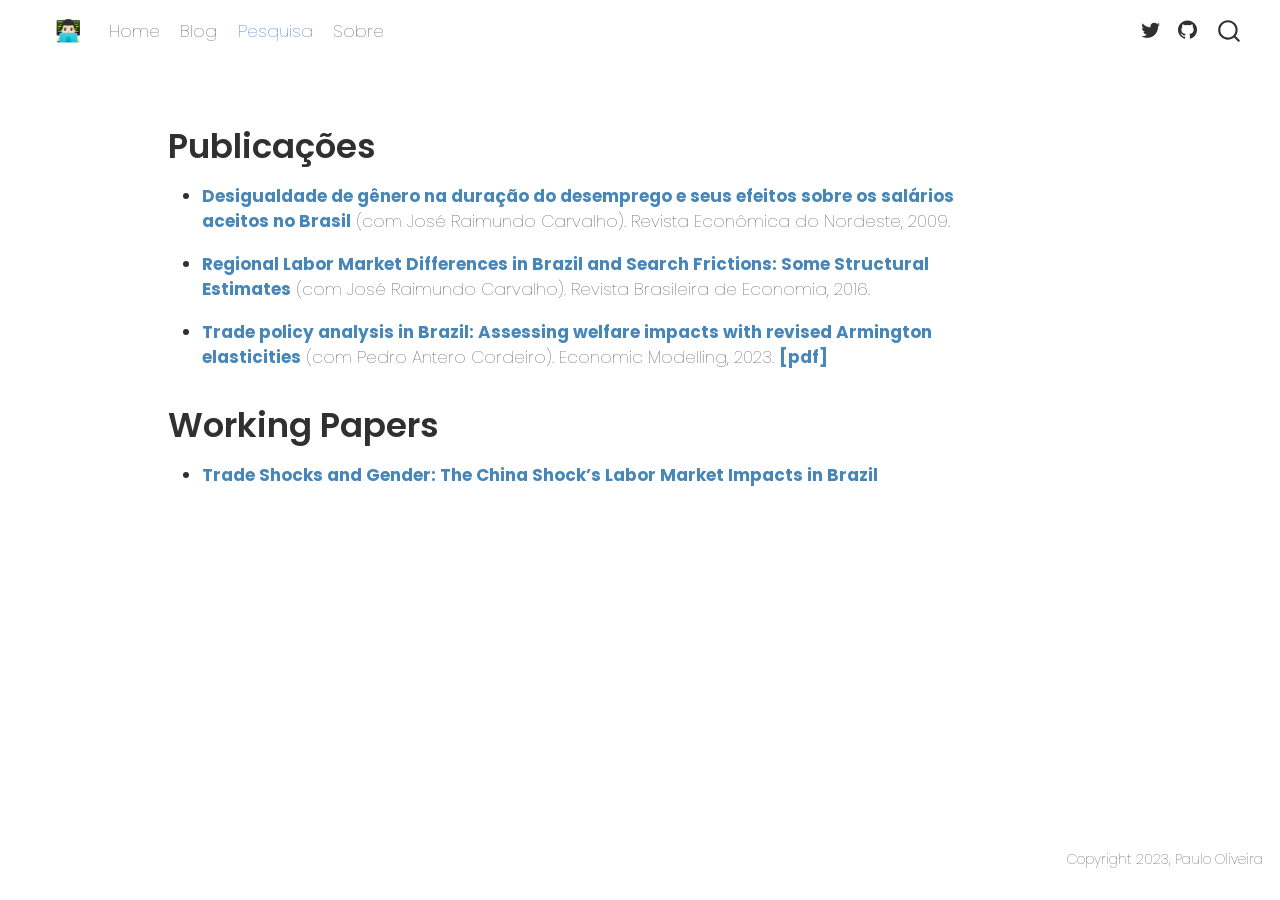
<file: docs/research.html>
<!DOCTYPE html>
<html xmlns="http://www.w3.org/1999/xhtml" lang="en" xml:lang="en"><head>

<meta charset="utf-8">
<meta name="generator" content="quarto-1.7.31">

<meta name="viewport" content="width=device-width, initial-scale=1.0, user-scalable=yes">


<title>Pesquisa – 👨🏻‍💻</title>
<style>
code{white-space: pre-wrap;}
span.smallcaps{font-variant: small-caps;}
div.columns{display: flex; gap: min(4vw, 1.5em);}
div.column{flex: auto; overflow-x: auto;}
div.hanging-indent{margin-left: 1.5em; text-indent: -1.5em;}
ul.task-list{list-style: none;}
ul.task-list li input[type="checkbox"] {
  width: 0.8em;
  margin: 0 0.8em 0.2em -1em; /* quarto-specific, see https://github.com/quarto-dev/quarto-cli/issues/4556 */ 
  vertical-align: middle;
}
</style>


<script src="site_libs/quarto-nav/quarto-nav.js"></script>
<script src="site_libs/quarto-nav/headroom.min.js"></script>
<script src="site_libs/clipboard/clipboard.min.js"></script>
<script src="site_libs/quarto-search/autocomplete.umd.js"></script>
<script src="site_libs/quarto-search/fuse.min.js"></script>
<script src="site_libs/quarto-search/quarto-search.js"></script>
<meta name="quarto:offset" content="./">
<script src="site_libs/quarto-html/quarto.js" type="module"></script>
<script src="site_libs/quarto-html/tabsets/tabsets.js" type="module"></script>
<script src="site_libs/quarto-html/popper.min.js"></script>
<script src="site_libs/quarto-html/tippy.umd.min.js"></script>
<script src="site_libs/quarto-html/anchor.min.js"></script>
<link href="site_libs/quarto-html/tippy.css" rel="stylesheet">
<link href="site_libs/quarto-html/quarto-syntax-highlighting-e1a5c8363afafaef2c763b6775fbf3ca.css" rel="stylesheet" id="quarto-text-highlighting-styles">
<script src="site_libs/bootstrap/bootstrap.min.js"></script>
<link href="site_libs/bootstrap/bootstrap-icons.css" rel="stylesheet">
<link href="site_libs/bootstrap/bootstrap-fee69edee9ab3934bfeb9c36d5801d36.min.css" rel="stylesheet" append-hash="true" id="quarto-bootstrap" data-mode="light">
<script id="quarto-search-options" type="application/json">{
  "location": "navbar",
  "copy-button": false,
  "collapse-after": 3,
  "panel-placement": "end",
  "type": "overlay",
  "limit": 50,
  "keyboard-shortcut": [
    "f",
    "/",
    "s"
  ],
  "show-item-context": false,
  "language": {
    "search-no-results-text": "No results",
    "search-matching-documents-text": "matching documents",
    "search-copy-link-title": "Copy link to search",
    "search-hide-matches-text": "Hide additional matches",
    "search-more-match-text": "more match in this document",
    "search-more-matches-text": "more matches in this document",
    "search-clear-button-title": "Clear",
    "search-text-placeholder": "",
    "search-detached-cancel-button-title": "Cancel",
    "search-submit-button-title": "Submit",
    "search-label": "Search"
  }
}</script>


</head>

<body class="nav-fixed quarto-light">

<div id="quarto-search-results"></div>
  <header id="quarto-header" class="headroom fixed-top">
    <nav class="navbar navbar-expand-lg " data-bs-theme="dark">
      <div class="navbar-container container-fluid">
      <div class="navbar-brand-container mx-auto">
    <a class="navbar-brand" href="./index.html">
    <span class="navbar-title">👨🏻‍💻</span>
    </a>
  </div>
            <div id="quarto-search" class="" title="Search"></div>
          <button class="navbar-toggler" type="button" data-bs-toggle="collapse" data-bs-target="#navbarCollapse" aria-controls="navbarCollapse" role="menu" aria-expanded="false" aria-label="Toggle navigation" onclick="if (window.quartoToggleHeadroom) { window.quartoToggleHeadroom(); }">
  <span class="navbar-toggler-icon"></span>
</button>
          <div class="collapse navbar-collapse" id="navbarCollapse">
            <ul class="navbar-nav navbar-nav-scroll me-auto">
  <li class="nav-item">
    <a class="nav-link" href="./index.html"> 
<span class="menu-text">Home</span></a>
  </li>  
  <li class="nav-item">
    <a class="nav-link" href="./blog.html"> 
<span class="menu-text">Blog</span></a>
  </li>  
  <li class="nav-item">
    <a class="nav-link active" href="./research.html" aria-current="page"> 
<span class="menu-text">Pesquisa</span></a>
  </li>  
  <li class="nav-item">
    <a class="nav-link" href="./about.html"> 
<span class="menu-text">Sobre</span></a>
  </li>  
</ul>
            <ul class="navbar-nav navbar-nav-scroll ms-auto">
  <li class="nav-item compact">
    <a class="nav-link" href="https://twitter.com/paulofelipeao"> <i class="bi bi-twitter" role="img">
</i> 
<span class="menu-text"></span></a>
  </li>  
  <li class="nav-item compact">
    <a class="nav-link" href="https://www.github.com/paulofelipe"> <i class="bi bi-github" role="img">
</i> 
<span class="menu-text"></span></a>
  </li>  
</ul>
          </div> <!-- /navcollapse -->
            <div class="quarto-navbar-tools">
</div>
      </div> <!-- /container-fluid -->
    </nav>
</header>
<!-- content -->
<div id="quarto-content" class="quarto-container page-columns page-rows-contents page-layout-article page-navbar">
<!-- sidebar -->
<!-- margin-sidebar -->
    <div id="quarto-margin-sidebar" class="sidebar margin-sidebar zindex-bottom">
        
    </div>
<!-- main -->
<main class="content" id="quarto-document-content"><header id="title-block-header" class="quarto-title-block"></header>




<h1>
Publicações
</h1>
<ul>
<li><p><a href="https://arkolakis.com/research/">Desigualdade de gênero na duração do desemprego e seus efeitos sobre os salários aceitos no Brasil</a> (com José Raimundo Carvalho). Revista Econômica do Nordeste, 2009.</p></li>
<li><p><a href="https://periodicos.fgv.br/rbe/article/view/9394">Regional Labor Market Differences in Brazil and Search Frictions: Some Structural Estimates</a> (com José Raimundo Carvalho). Revista Brasileira de Economia, 2016.</p></li>
<li><p><a href="https://www.sciencedirect.com/science/article/abs/pii/S0264999323003504">Trade policy analysis in Brazil: Assessing welfare impacts with revised Armington elasticities</a> (com Pedro Antero Cordeiro). Economic Modelling, 2023. <a href="publications/armington_brazil.pdf">[pdf]</a></p></li>
</ul>
<h1>
Working Papers
</h1>
<ul>
<li><a href="publications/china_shock_gender_brazil.pdf">Trade Shocks and Gender: The China Shock’s Labor Market Impacts in Brazil</a></li>
</ul>



</main> <!-- /main -->
<script id="quarto-html-after-body" type="application/javascript">
  window.document.addEventListener("DOMContentLoaded", function (event) {
    const icon = "";
    const anchorJS = new window.AnchorJS();
    anchorJS.options = {
      placement: 'right',
      icon: icon
    };
    anchorJS.add('.anchored');
    const isCodeAnnotation = (el) => {
      for (const clz of el.classList) {
        if (clz.startsWith('code-annotation-')) {                     
          return true;
        }
      }
      return false;
    }
    const onCopySuccess = function(e) {
      // button target
      const button = e.trigger;
      // don't keep focus
      button.blur();
      // flash "checked"
      button.classList.add('code-copy-button-checked');
      var currentTitle = button.getAttribute("title");
      button.setAttribute("title", "Copied!");
      let tooltip;
      if (window.bootstrap) {
        button.setAttribute("data-bs-toggle", "tooltip");
        button.setAttribute("data-bs-placement", "left");
        button.setAttribute("data-bs-title", "Copied!");
        tooltip = new bootstrap.Tooltip(button, 
          { trigger: "manual", 
            customClass: "code-copy-button-tooltip",
            offset: [0, -8]});
        tooltip.show();    
      }
      setTimeout(function() {
        if (tooltip) {
          tooltip.hide();
          button.removeAttribute("data-bs-title");
          button.removeAttribute("data-bs-toggle");
          button.removeAttribute("data-bs-placement");
        }
        button.setAttribute("title", currentTitle);
        button.classList.remove('code-copy-button-checked');
      }, 1000);
      // clear code selection
      e.clearSelection();
    }
    const getTextToCopy = function(trigger) {
        const codeEl = trigger.previousElementSibling.cloneNode(true);
        for (const childEl of codeEl.children) {
          if (isCodeAnnotation(childEl)) {
            childEl.remove();
          }
        }
        return codeEl.innerText;
    }
    const clipboard = new window.ClipboardJS('.code-copy-button:not([data-in-quarto-modal])', {
      text: getTextToCopy
    });
    clipboard.on('success', onCopySuccess);
    if (window.document.getElementById('quarto-embedded-source-code-modal')) {
      const clipboardModal = new window.ClipboardJS('.code-copy-button[data-in-quarto-modal]', {
        text: getTextToCopy,
        container: window.document.getElementById('quarto-embedded-source-code-modal')
      });
      clipboardModal.on('success', onCopySuccess);
    }
      var localhostRegex = new RegExp(/^(?:http|https):\/\/localhost\:?[0-9]*\//);
      var mailtoRegex = new RegExp(/^mailto:/);
        var filterRegex = new RegExp('/' + window.location.host + '/');
      var isInternal = (href) => {
          return filterRegex.test(href) || localhostRegex.test(href) || mailtoRegex.test(href);
      }
      // Inspect non-navigation links and adorn them if external
     var links = window.document.querySelectorAll('a[href]:not(.nav-link):not(.navbar-brand):not(.toc-action):not(.sidebar-link):not(.sidebar-item-toggle):not(.pagination-link):not(.no-external):not([aria-hidden]):not(.dropdown-item):not(.quarto-navigation-tool):not(.about-link)');
      for (var i=0; i<links.length; i++) {
        const link = links[i];
        if (!isInternal(link.href)) {
          // undo the damage that might have been done by quarto-nav.js in the case of
          // links that we want to consider external
          if (link.dataset.originalHref !== undefined) {
            link.href = link.dataset.originalHref;
          }
        }
      }
    function tippyHover(el, contentFn, onTriggerFn, onUntriggerFn) {
      const config = {
        allowHTML: true,
        maxWidth: 500,
        delay: 100,
        arrow: false,
        appendTo: function(el) {
            return el.parentElement;
        },
        interactive: true,
        interactiveBorder: 10,
        theme: 'quarto',
        placement: 'bottom-start',
      };
      if (contentFn) {
        config.content = contentFn;
      }
      if (onTriggerFn) {
        config.onTrigger = onTriggerFn;
      }
      if (onUntriggerFn) {
        config.onUntrigger = onUntriggerFn;
      }
      window.tippy(el, config); 
    }
    const noterefs = window.document.querySelectorAll('a[role="doc-noteref"]');
    for (var i=0; i<noterefs.length; i++) {
      const ref = noterefs[i];
      tippyHover(ref, function() {
        // use id or data attribute instead here
        let href = ref.getAttribute('data-footnote-href') || ref.getAttribute('href');
        try { href = new URL(href).hash; } catch {}
        const id = href.replace(/^#\/?/, "");
        const note = window.document.getElementById(id);
        if (note) {
          return note.innerHTML;
        } else {
          return "";
        }
      });
    }
    const xrefs = window.document.querySelectorAll('a.quarto-xref');
    const processXRef = (id, note) => {
      // Strip column container classes
      const stripColumnClz = (el) => {
        el.classList.remove("page-full", "page-columns");
        if (el.children) {
          for (const child of el.children) {
            stripColumnClz(child);
          }
        }
      }
      stripColumnClz(note)
      if (id === null || id.startsWith('sec-')) {
        // Special case sections, only their first couple elements
        const container = document.createElement("div");
        if (note.children && note.children.length > 2) {
          container.appendChild(note.children[0].cloneNode(true));
          for (let i = 1; i < note.children.length; i++) {
            const child = note.children[i];
            if (child.tagName === "P" && child.innerText === "") {
              continue;
            } else {
              container.appendChild(child.cloneNode(true));
              break;
            }
          }
          if (window.Quarto?.typesetMath) {
            window.Quarto.typesetMath(container);
          }
          return container.innerHTML
        } else {
          if (window.Quarto?.typesetMath) {
            window.Quarto.typesetMath(note);
          }
          return note.innerHTML;
        }
      } else {
        // Remove any anchor links if they are present
        const anchorLink = note.querySelector('a.anchorjs-link');
        if (anchorLink) {
          anchorLink.remove();
        }
        if (window.Quarto?.typesetMath) {
          window.Quarto.typesetMath(note);
        }
        if (note.classList.contains("callout")) {
          return note.outerHTML;
        } else {
          return note.innerHTML;
        }
      }
    }
    for (var i=0; i<xrefs.length; i++) {
      const xref = xrefs[i];
      tippyHover(xref, undefined, function(instance) {
        instance.disable();
        let url = xref.getAttribute('href');
        let hash = undefined; 
        if (url.startsWith('#')) {
          hash = url;
        } else {
          try { hash = new URL(url).hash; } catch {}
        }
        if (hash) {
          const id = hash.replace(/^#\/?/, "");
          const note = window.document.getElementById(id);
          if (note !== null) {
            try {
              const html = processXRef(id, note.cloneNode(true));
              instance.setContent(html);
            } finally {
              instance.enable();
              instance.show();
            }
          } else {
            // See if we can fetch this
            fetch(url.split('#')[0])
            .then(res => res.text())
            .then(html => {
              const parser = new DOMParser();
              const htmlDoc = parser.parseFromString(html, "text/html");
              const note = htmlDoc.getElementById(id);
              if (note !== null) {
                const html = processXRef(id, note);
                instance.setContent(html);
              } 
            }).finally(() => {
              instance.enable();
              instance.show();
            });
          }
        } else {
          // See if we can fetch a full url (with no hash to target)
          // This is a special case and we should probably do some content thinning / targeting
          fetch(url)
          .then(res => res.text())
          .then(html => {
            const parser = new DOMParser();
            const htmlDoc = parser.parseFromString(html, "text/html");
            const note = htmlDoc.querySelector('main.content');
            if (note !== null) {
              // This should only happen for chapter cross references
              // (since there is no id in the URL)
              // remove the first header
              if (note.children.length > 0 && note.children[0].tagName === "HEADER") {
                note.children[0].remove();
              }
              const html = processXRef(null, note);
              instance.setContent(html);
            } 
          }).finally(() => {
            instance.enable();
            instance.show();
          });
        }
      }, function(instance) {
      });
    }
        let selectedAnnoteEl;
        const selectorForAnnotation = ( cell, annotation) => {
          let cellAttr = 'data-code-cell="' + cell + '"';
          let lineAttr = 'data-code-annotation="' +  annotation + '"';
          const selector = 'span[' + cellAttr + '][' + lineAttr + ']';
          return selector;
        }
        const selectCodeLines = (annoteEl) => {
          const doc = window.document;
          const targetCell = annoteEl.getAttribute("data-target-cell");
          const targetAnnotation = annoteEl.getAttribute("data-target-annotation");
          const annoteSpan = window.document.querySelector(selectorForAnnotation(targetCell, targetAnnotation));
          const lines = annoteSpan.getAttribute("data-code-lines").split(",");
          const lineIds = lines.map((line) => {
            return targetCell + "-" + line;
          })
          let top = null;
          let height = null;
          let parent = null;
          if (lineIds.length > 0) {
              //compute the position of the single el (top and bottom and make a div)
              const el = window.document.getElementById(lineIds[0]);
              top = el.offsetTop;
              height = el.offsetHeight;
              parent = el.parentElement.parentElement;
            if (lineIds.length > 1) {
              const lastEl = window.document.getElementById(lineIds[lineIds.length - 1]);
              const bottom = lastEl.offsetTop + lastEl.offsetHeight;
              height = bottom - top;
            }
            if (top !== null && height !== null && parent !== null) {
              // cook up a div (if necessary) and position it 
              let div = window.document.getElementById("code-annotation-line-highlight");
              if (div === null) {
                div = window.document.createElement("div");
                div.setAttribute("id", "code-annotation-line-highlight");
                div.style.position = 'absolute';
                parent.appendChild(div);
              }
              div.style.top = top - 2 + "px";
              div.style.height = height + 4 + "px";
              div.style.left = 0;
              let gutterDiv = window.document.getElementById("code-annotation-line-highlight-gutter");
              if (gutterDiv === null) {
                gutterDiv = window.document.createElement("div");
                gutterDiv.setAttribute("id", "code-annotation-line-highlight-gutter");
                gutterDiv.style.position = 'absolute';
                const codeCell = window.document.getElementById(targetCell);
                const gutter = codeCell.querySelector('.code-annotation-gutter');
                gutter.appendChild(gutterDiv);
              }
              gutterDiv.style.top = top - 2 + "px";
              gutterDiv.style.height = height + 4 + "px";
            }
            selectedAnnoteEl = annoteEl;
          }
        };
        const unselectCodeLines = () => {
          const elementsIds = ["code-annotation-line-highlight", "code-annotation-line-highlight-gutter"];
          elementsIds.forEach((elId) => {
            const div = window.document.getElementById(elId);
            if (div) {
              div.remove();
            }
          });
          selectedAnnoteEl = undefined;
        };
          // Handle positioning of the toggle
      window.addEventListener(
        "resize",
        throttle(() => {
          elRect = undefined;
          if (selectedAnnoteEl) {
            selectCodeLines(selectedAnnoteEl);
          }
        }, 10)
      );
      function throttle(fn, ms) {
      let throttle = false;
      let timer;
        return (...args) => {
          if(!throttle) { // first call gets through
              fn.apply(this, args);
              throttle = true;
          } else { // all the others get throttled
              if(timer) clearTimeout(timer); // cancel #2
              timer = setTimeout(() => {
                fn.apply(this, args);
                timer = throttle = false;
              }, ms);
          }
        };
      }
        // Attach click handler to the DT
        const annoteDls = window.document.querySelectorAll('dt[data-target-cell]');
        for (const annoteDlNode of annoteDls) {
          annoteDlNode.addEventListener('click', (event) => {
            const clickedEl = event.target;
            if (clickedEl !== selectedAnnoteEl) {
              unselectCodeLines();
              const activeEl = window.document.querySelector('dt[data-target-cell].code-annotation-active');
              if (activeEl) {
                activeEl.classList.remove('code-annotation-active');
              }
              selectCodeLines(clickedEl);
              clickedEl.classList.add('code-annotation-active');
            } else {
              // Unselect the line
              unselectCodeLines();
              clickedEl.classList.remove('code-annotation-active');
            }
          });
        }
    const findCites = (el) => {
      const parentEl = el.parentElement;
      if (parentEl) {
        const cites = parentEl.dataset.cites;
        if (cites) {
          return {
            el,
            cites: cites.split(' ')
          };
        } else {
          return findCites(el.parentElement)
        }
      } else {
        return undefined;
      }
    };
    var bibliorefs = window.document.querySelectorAll('a[role="doc-biblioref"]');
    for (var i=0; i<bibliorefs.length; i++) {
      const ref = bibliorefs[i];
      const citeInfo = findCites(ref);
      if (citeInfo) {
        tippyHover(citeInfo.el, function() {
          var popup = window.document.createElement('div');
          citeInfo.cites.forEach(function(cite) {
            var citeDiv = window.document.createElement('div');
            citeDiv.classList.add('hanging-indent');
            citeDiv.classList.add('csl-entry');
            var biblioDiv = window.document.getElementById('ref-' + cite);
            if (biblioDiv) {
              citeDiv.innerHTML = biblioDiv.innerHTML;
            }
            popup.appendChild(citeDiv);
          });
          return popup.innerHTML;
        });
      }
    }
  });
  </script>
</div> <!-- /content -->
<footer class="footer">
  <div class="nav-footer">
    <div class="nav-footer-left">
      &nbsp;
    </div>   
    <div class="nav-footer-center">
      &nbsp;
    </div>
    <div class="nav-footer-right">
<p>Copyright 2023, Paulo Oliveira</p>
</div>
  </div>
</footer>




</body></html>
</file>
<file: _site/site_libs/quarto-html/tippy.css>
.tippy-box[data-animation=fade][data-state=hidden]{opacity:0}[data-tippy-root]{max-width:calc(100vw - 10px)}.tippy-box{position:relative;background-color:#333;color:#fff;border-radius:4px;font-size:14px;line-height:1.4;white-space:normal;outline:0;transition-property:transform,visibility,opacity}.tippy-box[data-placement^=top]>.tippy-arrow{bottom:0}.tippy-box[data-placement^=top]>.tippy-arrow:before{bottom:-7px;left:0;border-width:8px 8px 0;border-top-color:initial;transform-origin:center top}.tippy-box[data-placement^=bottom]>.tippy-arrow{top:0}.tippy-box[data-placement^=bottom]>.tippy-arrow:before{top:-7px;left:0;border-width:0 8px 8px;border-bottom-color:initial;transform-origin:center bottom}.tippy-box[data-placement^=left]>.tippy-arrow{right:0}.tippy-box[data-placement^=left]>.tippy-arrow:before{border-width:8px 0 8px 8px;border-left-color:initial;right:-7px;transform-origin:center left}.tippy-box[data-placement^=right]>.tippy-arrow{left:0}.tippy-box[data-placement^=right]>.tippy-arrow:before{left:-7px;border-width:8px 8px 8px 0;border-right-color:initial;transform-origin:center right}.tippy-box[data-inertia][data-state=visible]{transition-timing-function:cubic-bezier(.54,1.5,.38,1.11)}.tippy-arrow{width:16px;height:16px;color:#333}.tippy-arrow:before{content:"";position:absolute;border-color:transparent;border-style:solid}.tippy-content{position:relative;padding:5px 9px;z-index:1}
</file>
<file: _site/site_libs/quarto-html/quarto-syntax-highlighting.css>
/* quarto syntax highlight colors */
:root {
  --quarto-hl-ot-color: #003B4F;
  --quarto-hl-at-color: #657422;
  --quarto-hl-ss-color: #20794D;
  --quarto-hl-an-color: #5E5E5E;
  --quarto-hl-fu-color: #4758AB;
  --quarto-hl-st-color: #20794D;
  --quarto-hl-cf-color: #003B4F;
  --quarto-hl-op-color: #5E5E5E;
  --quarto-hl-er-color: #AD0000;
  --quarto-hl-bn-color: #AD0000;
  --quarto-hl-al-color: #AD0000;
  --quarto-hl-va-color: #111111;
  --quarto-hl-bu-color: inherit;
  --quarto-hl-ex-color: inherit;
  --quarto-hl-pp-color: #AD0000;
  --quarto-hl-in-color: #5E5E5E;
  --quarto-hl-vs-color: #20794D;
  --quarto-hl-wa-color: #5E5E5E;
  --quarto-hl-do-color: #5E5E5E;
  --quarto-hl-im-color: #00769E;
  --quarto-hl-ch-color: #20794D;
  --quarto-hl-dt-color: #AD0000;
  --quarto-hl-fl-color: #AD0000;
  --quarto-hl-co-color: #5E5E5E;
  --quarto-hl-cv-color: #5E5E5E;
  --quarto-hl-cn-color: #8f5902;
  --quarto-hl-sc-color: #5E5E5E;
  --quarto-hl-dv-color: #AD0000;
  --quarto-hl-kw-color: #003B4F;
}

/* other quarto variables */
:root {
  --quarto-font-monospace: SFMono-Regular, Menlo, Monaco, Consolas, "Liberation Mono", "Courier New", monospace;
}

code span {
  color: #003B4F;
}

code.sourceCode > span {
  color: #003B4F;
}

div.sourceCode,
div.sourceCode pre.sourceCode {
  color: #003B4F;
}

code span.ot {
  color: #003B4F;
}

code span.at {
  color: #657422;
}

code span.ss {
  color: #20794D;
}

code span.an {
  color: #5E5E5E;
}

code span.fu {
  color: #4758AB;
}

code span.st {
  color: #20794D;
}

code span.cf {
  color: #003B4F;
}

code span.op {
  color: #5E5E5E;
}

code span.er {
  color: #AD0000;
}

code span.bn {
  color: #AD0000;
}

code span.al {
  color: #AD0000;
}

code span.va {
  color: #111111;
}

code span.pp {
  color: #AD0000;
}

code span.in {
  color: #5E5E5E;
}

code span.vs {
  color: #20794D;
}

code span.wa {
  color: #5E5E5E;
  font-style: italic;
}

code span.do {
  color: #5E5E5E;
  font-style: italic;
}

code span.im {
  color: #00769E;
}

code span.ch {
  color: #20794D;
}

code span.dt {
  color: #AD0000;
}

code span.fl {
  color: #AD0000;
}

code span.co {
  color: #5E5E5E;
}

code span.cv {
  color: #5E5E5E;
  font-style: italic;
}

code span.cn {
  color: #8f5902;
}

code span.sc {
  color: #5E5E5E;
}

code span.dv {
  color: #AD0000;
}

code span.kw {
  color: #003B4F;
}

.prevent-inlining {
  content: "</";
}

/*# sourceMappingURL=debc5d5d77c3f9108843748ff7464032.css.map */
</file>
<file: _site/styles.css>
/* css styles */
</file>
<file: docs/site_libs/quarto-html/tippy.css>
.tippy-box[data-animation=fade][data-state=hidden]{opacity:0}[data-tippy-root]{max-width:calc(100vw - 10px)}.tippy-box{position:relative;background-color:#333;color:#fff;border-radius:4px;font-size:14px;line-height:1.4;white-space:normal;outline:0;transition-property:transform,visibility,opacity}.tippy-box[data-placement^=top]>.tippy-arrow{bottom:0}.tippy-box[data-placement^=top]>.tippy-arrow:before{bottom:-7px;left:0;border-width:8px 8px 0;border-top-color:initial;transform-origin:center top}.tippy-box[data-placement^=bottom]>.tippy-arrow{top:0}.tippy-box[data-placement^=bottom]>.tippy-arrow:before{top:-7px;left:0;border-width:0 8px 8px;border-bottom-color:initial;transform-origin:center bottom}.tippy-box[data-placement^=left]>.tippy-arrow{right:0}.tippy-box[data-placement^=left]>.tippy-arrow:before{border-width:8px 0 8px 8px;border-left-color:initial;right:-7px;transform-origin:center left}.tippy-box[data-placement^=right]>.tippy-arrow{left:0}.tippy-box[data-placement^=right]>.tippy-arrow:before{left:-7px;border-width:8px 8px 8px 0;border-right-color:initial;transform-origin:center right}.tippy-box[data-inertia][data-state=visible]{transition-timing-function:cubic-bezier(.54,1.5,.38,1.11)}.tippy-arrow{width:16px;height:16px;color:#333}.tippy-arrow:before{content:"";position:absolute;border-color:transparent;border-style:solid}.tippy-content{position:relative;padding:5px 9px;z-index:1}
</file>
<file: docs/site_libs/quarto-html/quarto-syntax-highlighting.css>
/* quarto syntax highlight colors */
:root {
  --quarto-hl-ot-color: #003B4F;
  --quarto-hl-at-color: #657422;
  --quarto-hl-ss-color: #20794D;
  --quarto-hl-an-color: #5E5E5E;
  --quarto-hl-fu-color: #4758AB;
  --quarto-hl-st-color: #20794D;
  --quarto-hl-cf-color: #003B4F;
  --quarto-hl-op-color: #5E5E5E;
  --quarto-hl-er-color: #AD0000;
  --quarto-hl-bn-color: #AD0000;
  --quarto-hl-al-color: #AD0000;
  --quarto-hl-va-color: #111111;
  --quarto-hl-bu-color: inherit;
  --quarto-hl-ex-color: inherit;
  --quarto-hl-pp-color: #AD0000;
  --quarto-hl-in-color: #5E5E5E;
  --quarto-hl-vs-color: #20794D;
  --quarto-hl-wa-color: #5E5E5E;
  --quarto-hl-do-color: #5E5E5E;
  --quarto-hl-im-color: #00769E;
  --quarto-hl-ch-color: #20794D;
  --quarto-hl-dt-color: #AD0000;
  --quarto-hl-fl-color: #AD0000;
  --quarto-hl-co-color: #5E5E5E;
  --quarto-hl-cv-color: #5E5E5E;
  --quarto-hl-cn-color: #8f5902;
  --quarto-hl-sc-color: #5E5E5E;
  --quarto-hl-dv-color: #AD0000;
  --quarto-hl-kw-color: #003B4F;
}

/* other quarto variables */
:root {
  --quarto-font-monospace: SFMono-Regular, Menlo, Monaco, Consolas, "Liberation Mono", "Courier New", monospace;
}

pre > code.sourceCode > span {
  color: #003B4F;
}

code span {
  color: #003B4F;
}

code.sourceCode > span {
  color: #003B4F;
}

div.sourceCode,
div.sourceCode pre.sourceCode {
  color: #003B4F;
}

code span.ot {
  color: #003B4F;
  font-style: inherit;
}

code span.at {
  color: #657422;
  font-style: inherit;
}

code span.ss {
  color: #20794D;
  font-style: inherit;
}

code span.an {
  color: #5E5E5E;
  font-style: inherit;
}

code span.fu {
  color: #4758AB;
  font-style: inherit;
}

code span.st {
  color: #20794D;
  font-style: inherit;
}

code span.cf {
  color: #003B4F;
  font-style: inherit;
}

code span.op {
  color: #5E5E5E;
  font-style: inherit;
}

code span.er {
  color: #AD0000;
  font-style: inherit;
}

code span.bn {
  color: #AD0000;
  font-style: inherit;
}

code span.al {
  color: #AD0000;
  font-style: inherit;
}

code span.va {
  color: #111111;
  font-style: inherit;
}

code span.bu {
  font-style: inherit;
}

code span.ex {
  font-style: inherit;
}

code span.pp {
  color: #AD0000;
  font-style: inherit;
}

code span.in {
  color: #5E5E5E;
  font-style: inherit;
}

code span.vs {
  color: #20794D;
  font-style: inherit;
}

code span.wa {
  color: #5E5E5E;
  font-style: italic;
}

code span.do {
  color: #5E5E5E;
  font-style: italic;
}

code span.im {
  color: #00769E;
  font-style: inherit;
}

code span.ch {
  color: #20794D;
  font-style: inherit;
}

code span.dt {
  color: #AD0000;
  font-style: inherit;
}

code span.fl {
  color: #AD0000;
  font-style: inherit;
}

code span.co {
  color: #5E5E5E;
  font-style: inherit;
}

code span.cv {
  color: #5E5E5E;
  font-style: italic;
}

code span.cn {
  color: #8f5902;
  font-style: inherit;
}

code span.sc {
  color: #5E5E5E;
  font-style: inherit;
}

code span.dv {
  color: #AD0000;
  font-style: inherit;
}

code span.kw {
  color: #003B4F;
  font-style: inherit;
}

.prevent-inlining {
  content: "</";
}

/*# sourceMappingURL=debc5d5d77c3f9108843748ff7464032.css.map */
</file>
<file: docs/styles.css>
.navbar-dark {
	background-color: $main-color;
}
</file>
<file: docs/site_libs/quarto-html/quarto-syntax-highlighting-7f8f88aac4f3542376d5c11b86a4c14d.css>
/* quarto syntax highlight colors */
:root {
  --quarto-hl-ot-color: #003B4F;
  --quarto-hl-at-color: #657422;
  --quarto-hl-ss-color: #20794D;
  --quarto-hl-an-color: #5E5E5E;
  --quarto-hl-fu-color: #4758AB;
  --quarto-hl-st-color: #20794D;
  --quarto-hl-cf-color: #003B4F;
  --quarto-hl-op-color: #5E5E5E;
  --quarto-hl-er-color: #AD0000;
  --quarto-hl-bn-color: #AD0000;
  --quarto-hl-al-color: #AD0000;
  --quarto-hl-va-color: #111111;
  --quarto-hl-bu-color: inherit;
  --quarto-hl-ex-color: inherit;
  --quarto-hl-pp-color: #AD0000;
  --quarto-hl-in-color: #5E5E5E;
  --quarto-hl-vs-color: #20794D;
  --quarto-hl-wa-color: #5E5E5E;
  --quarto-hl-do-color: #5E5E5E;
  --quarto-hl-im-color: #00769E;
  --quarto-hl-ch-color: #20794D;
  --quarto-hl-dt-color: #AD0000;
  --quarto-hl-fl-color: #AD0000;
  --quarto-hl-co-color: #5E5E5E;
  --quarto-hl-cv-color: #5E5E5E;
  --quarto-hl-cn-color: #8f5902;
  --quarto-hl-sc-color: #5E5E5E;
  --quarto-hl-dv-color: #AD0000;
  --quarto-hl-kw-color: #003B4F;
}

/* other quarto variables */
:root {
  --quarto-font-monospace: SFMono-Regular, Menlo, Monaco, Consolas, "Liberation Mono", "Courier New", monospace;
}

/* syntax highlight based on Pandoc's rules */
pre > code.sourceCode > span {
  color: #003B4F;
}

code.sourceCode > span {
  color: #003B4F;
}

div.sourceCode,
div.sourceCode pre.sourceCode {
  color: #003B4F;
}

/* Normal */
code span {
  color: #003B4F;
}

/* Alert */
code span.al {
  color: #AD0000;
  font-style: inherit;
}

/* Annotation */
code span.an {
  color: #5E5E5E;
  font-style: inherit;
}

/* Attribute */
code span.at {
  color: #657422;
  font-style: inherit;
}

/* BaseN */
code span.bn {
  color: #AD0000;
  font-style: inherit;
}

/* BuiltIn */
code span.bu {
  font-style: inherit;
}

/* ControlFlow */
code span.cf {
  color: #003B4F;
  font-weight: bold;
  font-style: inherit;
}

/* Char */
code span.ch {
  color: #20794D;
  font-style: inherit;
}

/* Constant */
code span.cn {
  color: #8f5902;
  font-style: inherit;
}

/* Comment */
code span.co {
  color: #5E5E5E;
  font-style: inherit;
}

/* CommentVar */
code span.cv {
  color: #5E5E5E;
  font-style: italic;
}

/* Documentation */
code span.do {
  color: #5E5E5E;
  font-style: italic;
}

/* DataType */
code span.dt {
  color: #AD0000;
  font-style: inherit;
}

/* DecVal */
code span.dv {
  color: #AD0000;
  font-style: inherit;
}

/* Error */
code span.er {
  color: #AD0000;
  font-style: inherit;
}

/* Extension */
code span.ex {
  font-style: inherit;
}

/* Float */
code span.fl {
  color: #AD0000;
  font-style: inherit;
}

/* Function */
code span.fu {
  color: #4758AB;
  font-style: inherit;
}

/* Import */
code span.im {
  color: #00769E;
  font-style: inherit;
}

/* Information */
code span.in {
  color: #5E5E5E;
  font-style: inherit;
}

/* Keyword */
code span.kw {
  color: #003B4F;
  font-weight: bold;
  font-style: inherit;
}

/* Operator */
code span.op {
  color: #5E5E5E;
  font-style: inherit;
}

/* Other */
code span.ot {
  color: #003B4F;
  font-style: inherit;
}

/* Preprocessor */
code span.pp {
  color: #AD0000;
  font-style: inherit;
}

/* SpecialChar */
code span.sc {
  color: #5E5E5E;
  font-style: inherit;
}

/* SpecialString */
code span.ss {
  color: #20794D;
  font-style: inherit;
}

/* String */
code span.st {
  color: #20794D;
  font-style: inherit;
}

/* Variable */
code span.va {
  color: #111111;
  font-style: inherit;
}

/* VerbatimString */
code span.vs {
  color: #20794D;
  font-style: inherit;
}

/* Warning */
code span.wa {
  color: #5E5E5E;
  font-style: italic;
}

.prevent-inlining {
  content: "</";
}

/*# sourceMappingURL=789ad8cd35626ba772517505b42a116e.css.map */
</file>
<file: docs/site_libs/quarto-html/quarto-syntax-highlighting-e1a5c8363afafaef2c763b6775fbf3ca.css>
/* quarto syntax highlight colors */
:root {
  --quarto-hl-ot-color: #003B4F;
  --quarto-hl-at-color: #657422;
  --quarto-hl-ss-color: #20794D;
  --quarto-hl-an-color: #5E5E5E;
  --quarto-hl-fu-color: #4758AB;
  --quarto-hl-st-color: #20794D;
  --quarto-hl-cf-color: #003B4F;
  --quarto-hl-op-color: #5E5E5E;
  --quarto-hl-er-color: #AD0000;
  --quarto-hl-bn-color: #AD0000;
  --quarto-hl-al-color: #AD0000;
  --quarto-hl-va-color: #111111;
  --quarto-hl-bu-color: inherit;
  --quarto-hl-ex-color: inherit;
  --quarto-hl-pp-color: #AD0000;
  --quarto-hl-in-color: #5E5E5E;
  --quarto-hl-vs-color: #20794D;
  --quarto-hl-wa-color: #5E5E5E;
  --quarto-hl-do-color: #5E5E5E;
  --quarto-hl-im-color: #00769E;
  --quarto-hl-ch-color: #20794D;
  --quarto-hl-dt-color: #AD0000;
  --quarto-hl-fl-color: #AD0000;
  --quarto-hl-co-color: #5E5E5E;
  --quarto-hl-cv-color: #5E5E5E;
  --quarto-hl-cn-color: #8f5902;
  --quarto-hl-sc-color: #5E5E5E;
  --quarto-hl-dv-color: #AD0000;
  --quarto-hl-kw-color: #003B4F;
}

/* other quarto variables */
:root {
  --quarto-font-monospace: SFMono-Regular, Menlo, Monaco, Consolas, "Liberation Mono", "Courier New", monospace;
}

/* syntax highlight based on Pandoc's rules */
pre > code.sourceCode > span {
  color: #003B4F;
}

code.sourceCode > span {
  color: #003B4F;
}

div.sourceCode,
div.sourceCode pre.sourceCode {
  color: #003B4F;
}

/* Normal */
code span {
  color: #003B4F;
}

/* Alert */
code span.al {
  color: #AD0000;
  font-style: inherit;
}

/* Annotation */
code span.an {
  color: #5E5E5E;
  font-style: inherit;
}

/* Attribute */
code span.at {
  color: #657422;
  font-style: inherit;
}

/* BaseN */
code span.bn {
  color: #AD0000;
  font-style: inherit;
}

/* BuiltIn */
code span.bu {
  font-style: inherit;
}

/* ControlFlow */
code span.cf {
  color: #003B4F;
  font-weight: bold;
  font-style: inherit;
}

/* Char */
code span.ch {
  color: #20794D;
  font-style: inherit;
}

/* Constant */
code span.cn {
  color: #8f5902;
  font-style: inherit;
}

/* Comment */
code span.co {
  color: #5E5E5E;
  font-style: inherit;
}

/* CommentVar */
code span.cv {
  color: #5E5E5E;
  font-style: italic;
}

/* Documentation */
code span.do {
  color: #5E5E5E;
  font-style: italic;
}

/* DataType */
code span.dt {
  color: #AD0000;
  font-style: inherit;
}

/* DecVal */
code span.dv {
  color: #AD0000;
  font-style: inherit;
}

/* Error */
code span.er {
  color: #AD0000;
  font-style: inherit;
}

/* Extension */
code span.ex {
  font-style: inherit;
}

/* Float */
code span.fl {
  color: #AD0000;
  font-style: inherit;
}

/* Function */
code span.fu {
  color: #4758AB;
  font-style: inherit;
}

/* Import */
code span.im {
  color: #00769E;
  font-style: inherit;
}

/* Information */
code span.in {
  color: #5E5E5E;
  font-style: inherit;
}

/* Keyword */
code span.kw {
  color: #003B4F;
  font-weight: bold;
  font-style: inherit;
}

/* Operator */
code span.op {
  color: #5E5E5E;
  font-style: inherit;
}

/* Other */
code span.ot {
  color: #003B4F;
  font-style: inherit;
}

/* Preprocessor */
code span.pp {
  color: #AD0000;
  font-style: inherit;
}

/* SpecialChar */
code span.sc {
  color: #5E5E5E;
  font-style: inherit;
}

/* SpecialString */
code span.ss {
  color: #20794D;
  font-style: inherit;
}

/* String */
code span.st {
  color: #20794D;
  font-style: inherit;
}

/* Variable */
code span.va {
  color: #111111;
  font-style: inherit;
}

/* VerbatimString */
code span.vs {
  color: #20794D;
  font-style: inherit;
}

/* Warning */
code span.wa {
  color: #5E5E5E;
  font-style: italic;
}

.prevent-inlining {
  content: "</";
}

/*# sourceMappingURL=c735b2cac6c846c1abc72f5ce1520814.css.map */
</file>
